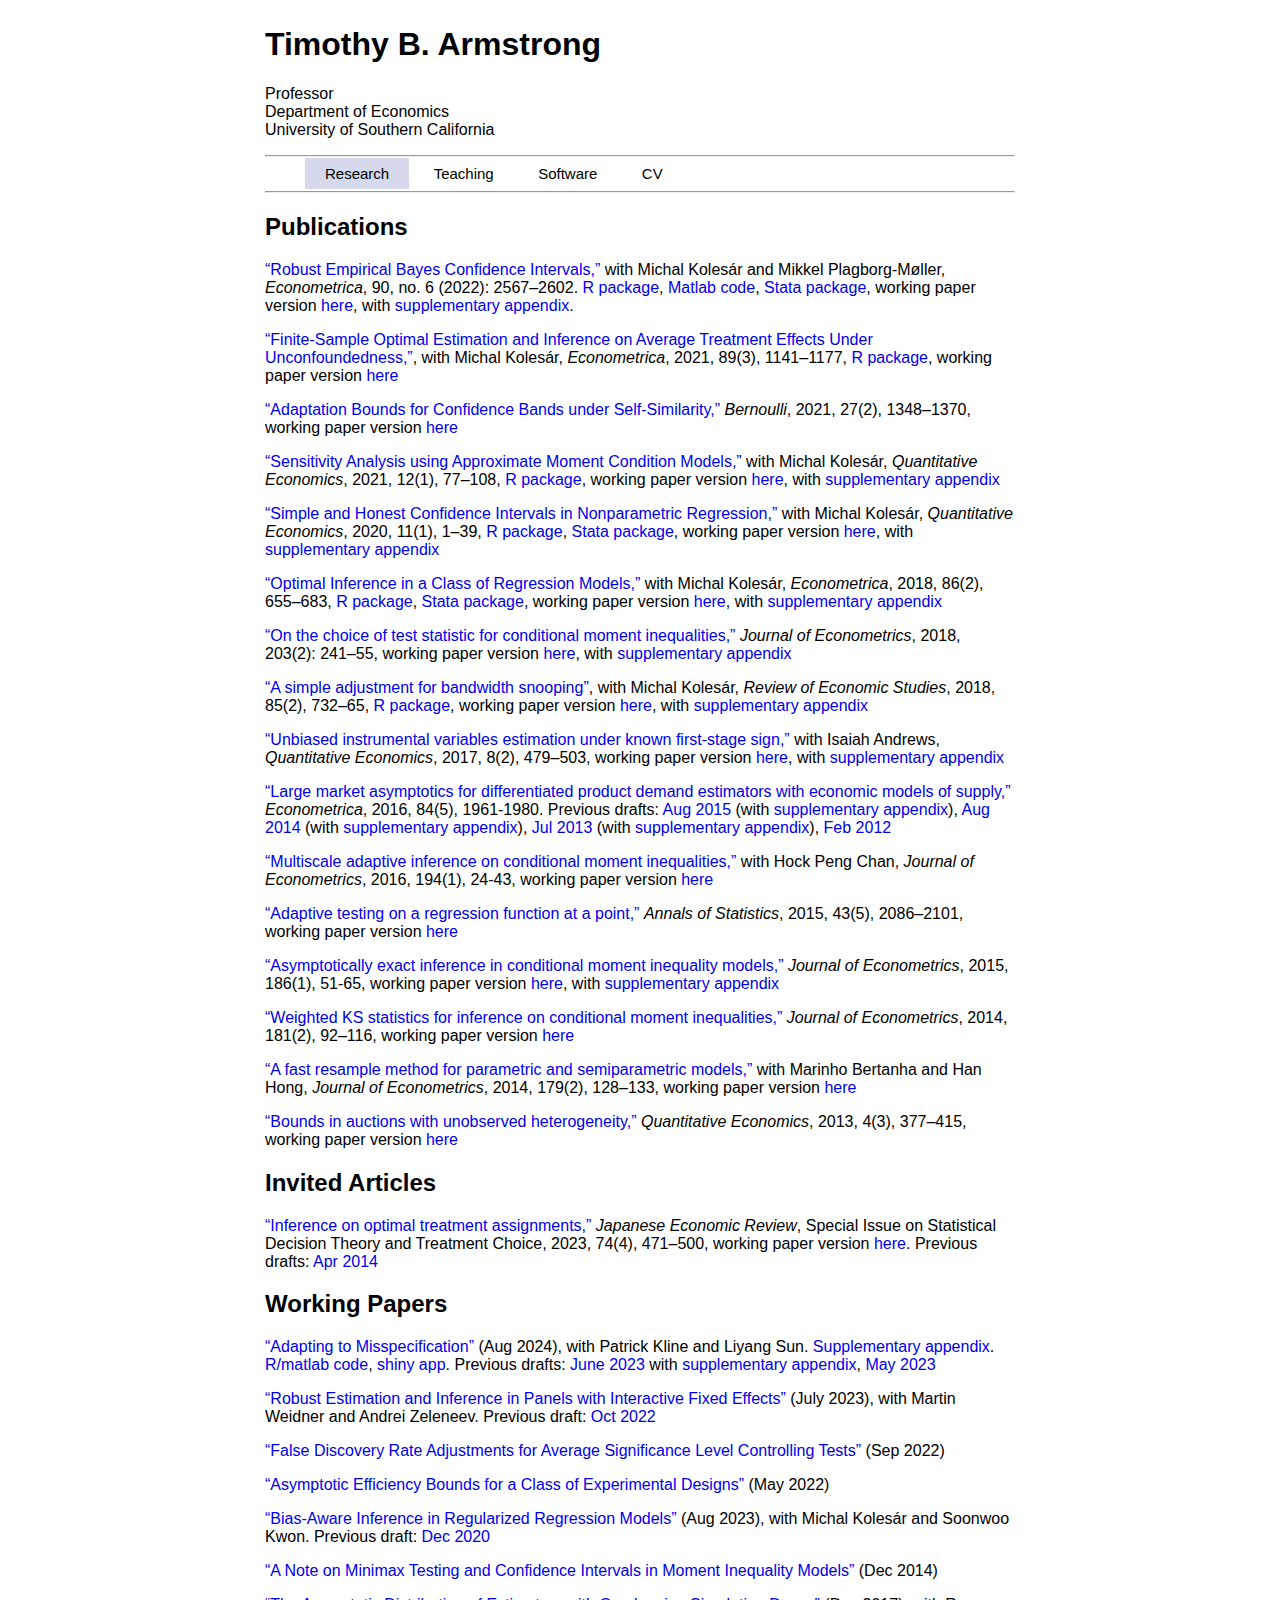
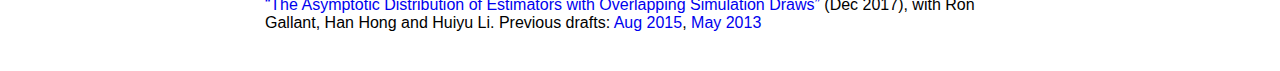
<file: index.html>
<!DOCTYPE html PUBLIC "-//W3C//DTD XHTML 1.1//EN" "http://www.w3.org/TR/xhtml11/DTD/xhtml11.dtd">
<html xmlns="http://www.w3.org/1999/xhtml" xml:lang="en">
	<head>
    	<title>Timothy B. Armstrong | Department of Economics, University of Southern California</title>
	    <meta http-equiv="content-type" content="text/html; charset=utf-8"/>
	    <meta name="description" content=""/>
	    <meta name="keywords" content=""/>
	    <meta name="author" content=""/>
	    <link href="style.css" rel="stylesheet" type="text/css"/>
	</head>
<body>
	<!-- Start wrapper -->
	<div class="wrapper">


		
		<div class="content">
        <p>
            <h1>Timothy B. Armstrong</h1>
            Professor<br>
            Department of Economics<br>
            University of Southern California
        </p>

        <hr>

        <ul class="nav">
            <li class="nav"><a class="on", href="index.html">Research</a></li>
            <li class="nav"><a href="teaching.html">Teaching</a></li>
            <li class="nav"><a href="software.html">Software</a></li>
            <li class="nav"><a href="files/cv.pdf">CV</a></li>
        </ul>

        
        <hr>
        <h2>Publications</h2>

        <p><a href="https://onlinelibrary.wiley.com/doi/abs/10.3982/ECTA18597">“Robust Empirical Bayes Confidence Intervals,”</a> with Michal Kolesár and Mikkel Plagborg-Møller, <i>Econometrica</i>, 90, no. 6 (2022): 2567–2602. <a href="https://github.com/kolesarm/ebci">R package</a>, <a href="https://github.com/mikkelpm/ebci_matlab">Matlab code</a>, <a href="https://github.com/kolesarm/ebciStata">Stata package</a>, working paper version <a href="files/2022/05/ebci_draft.pdf">here</a>, with <a href="files/2022/05/ebci_supplement.pdf">supplementary appendix</a>.

        <p><a href="https://onlinelibrary.wiley.com/doi/abs/10.3982/ECTA16907">“Finite-Sample Optimal Estimation and Inference on Average Treatment Effects Under Unconfoundedness,”</a>, with Michal Kolesár, <i>Econometrica</i>, 2021, 89(3), 1141–1177, <a href="https://github.com/kolesarm/ATEHonest">R package</a>, working paper version <a href="files/2021/01/cate_paper.pdf">here</a>

<p><a href="https://projecteuclid.org/journals/bernoulli/volume-27/issue-2/Adaptation-bounds-for-confidence-bands-under-self-similarity/10.3150/20-BEJ1277.full">“Adaptation Bounds for Confidence Bands under Self-Similarity,”</a> <i>Bernoulli</i>, 2021, 27(2), 1348–1370, working paper version <a href="files/2020/09/self_sim_adapt.pdf">here</a></p>

<p><a href="https://qeconomics.org/ojs/index.php/qe/article/view/1559">“Sensitivity Analysis using Approximate Moment Condition Models,”</a> with Michal Kolesár, <i>Quantitative Economics</i>, 2021, 12(1), 77–108, <a href="https://github.com/kolesarm/GMMSensitivity">R package</a>, working paper version <a href="files/2020/07/sensitivity_analysis.pdf">here</a>, with <a href="files/2020/07/sensitivity_supplement.pdf">supplementary appendix</a></p>

<p><a href="http://qeconomics.org/ojs/index.php/qe/article/view/711">“Simple and Honest Confidence Intervals in Nonparametric Regression,”</a> with Michal Kolesár, <i>Quantitative Economics</i>, 2020, 11(1), 1–39, <a href="https://github.com/kolesarm/RDHonest">R package</a>, <a href="https://github.com/tbarmstr/RDHonest-vStata">Stata package</a>, working paper version <a href="files/2019/09/simple_cis_aug19.pdf">here</a>, with <a href="files/2019/09/simple_cis_supplement_aug19.pdf">supplementary appendix</a></p>

<p><a href="https://doi.org/10.3982/ECTA14434">“Optimal Inference in a Class of Regression Models,”</a> with Michal Kolesár, <i>Econometrica</i>, 2018, 86(2), 655–683, <a href="https://github.com/kolesarm/RDHonest">R package</a>, <a href="https://github.com/tbarmstr/RDHonest-vStata">Stata package</a>, working paper version <a href="files/2017/11/optimal_inference_final.pdf">here</a>, with <a href="files/2017/11/optimal_inference_supplement_final.pdf">supplementary appendix</a></p>

<p><a href="https://doi.org/10.1016/j.jeconom.2017.10.007">“On the choice of test statistic for conditional moment inequalities,”</a> <i>Journal of Econometrics</i>, 2018, 203(2): 241–55, working paper version <a href="files/2017/07/cvm_ks_ineq_main-2kqdzr1.pdf">here</a>, with <a href="files/2017/07/cvm_ks_ineq_supplement-28uh85q.pdf">supplementary appendix</a></p>

<p><a href="https://academic.oup.com/restud/article/85/2/732/4091027?guestAccessKey=750df33a-de33-407c-ad99-769d7de9edb7">“A simple adjustment for bandwidth snooping”</a>, with Michal Kolesár, <i>Review of Economic Studies</i>, 2018, 85(2), 732–65, <a href="https://github.com/kolesarm/BWSnooping">R package</a>, working paper version <a href="files/2017/06/max_bandwidth-110jz3q.pdf">here</a>, with <a href="files/2017/06/supplemental-materials-1dmb5yr.pdf">supplementary appendix</a></p>

<p><a href="http://qeconomics.org/ojs/index.php/qe/article/view/445">“Unbiased instrumental variables estimation under known first‐stage sign,”</a> with Isaiah Andrews, <i>Quantitative Economics</i>, 2017, 8(2), 479–503, working paper version <a href="files/2016/12/unbiased_iv_nov16-22ann4z.pdf">here</a>, with <a href="files/2016/12/append_unbiased_iv_nov16-2eai0yh.pdf">supplementary appendix</a></p>

<p><a href="https://doi.org/10.3982/ECTA10600">“Large market asymptotics for differentiated product demand estimators with economic models of supply,”</a> <i>Econometrica</i>, 2016, 84(5), 1961-1980. Previous drafts: <a href="files/2015/08/largemarket_r3-1ij4xyk.pdf">Aug 2015</a> (with <a href="files/2015/08/supp_append_r3-1795u4p.pdf">supplementary appendix</a>), <a href="files/2014/08/largemarket_r2.pdf">Aug 2014</a> (with <a href="files/2014/08/supp_append_r2.pdf">supplementary appendix</a>), <a href="files/2013/07/largemarket_r1.pdf">Jul 2013</a> (with <a href="files/2013/07/supp_append_r1.pdf">supplementary appendix</a>), <a href="files/2012/08/largemarket.pdf">Feb 2012</a></p>

<p><a href="http://dx.doi.org/10.1016/j.jeconom.2016.04.001">“Multiscale adaptive inference on conditional moment inequalities,”</a> with Hock Peng Chan, <i>Journal of Econometrics</i>, 2016, 194(1), 24-43, working paper version <a href="files/2015/12/multiscale_r2-sbxqfp.pdf">here</a></p>
<p><a href="http://projecteuclid.org/euclid.aos/1438606854">“Adaptive testing on a regression function at a point,”</a> <i>Annals of Statistics</i>, 2015, 43(5), 2086–2101, working paper version <a href="files/2015/02/adapt_point_r1.pdf">here</a></p>
<p><a href="http://dx.doi.org/10.1016/j.jeconom.2015.01.002">“Asymptotically exact inference in conditional moment inequality models,”</a> <i>Journal of Econometrics</i>, 2015, 186(1), 51-65, working paper version <a href="files/2014/12/cond_ineq_r2.pdf">here</a>, with <a href="files/2014/12/append_cond_ineq_r2.pdf">supplementary appendix</a></p>
<p><a href="http://dx.doi.org/10.1016/j.jeconom.2014.04.021">“Weighted KS statistics for inference on conditional moment inequalities,”</a> <i>Journal of Econometrics</i>, 2014, 181(2), 92–116, working paper version <a href="files/2013/12/ks_sd_weight.pdf">here</a></p>
<p><a href="http://www.sciencedirect.com/science/article/pii/S0304407614000025">“A fast resample method for parametric and semiparametric models,”</a> with Marinho Bertanha and Han Hong, <i>Journal of Econometrics</i>, 2014, 179(2), 128–133, working paper version <a href="files/2013/09/score_boot.pdf">here</a></p>
<p><a href="http://qeconomics.org/ojs/index.php/qe/article/view/57">“Bounds in auctions with unobserved heterogeneity,”</a> <i>Quantitative Economics</i>, 2013, 4(3), 377–415, working paper version <a href="files/2012/08/auction_bounds.pdf">here</a></p>


<h2>Invited Articles</h2>

<p><a href="https://doi.org/10.1007/s42973-023-00138-1">“Inference on optimal treatment assignments,”</a> <i>Japanese Economic Review</i>, Special Issue on Statistical Decision Theory and Treatment Choice, 2023, 74(4), 471–500, working paper version <a href="files/2015/04/te_set_r1.pdf">here</a>.  Previous drafts: <a href="files/2014/04/te_set_april14.pdf">Apr 2014</a></p>


<h2>Working Papers</h2>

<p><a href="files/2024/08/Adaptive_Estimation_20240827_main.pdf">“Adapting to Misspecification”</a> (Aug 2024), with Patrick Kline and Liyang Sun.<a href="files/2024/08/Adaptive_Estimation_20240827_appendix.pdf"> Supplementary appendix</a>. <a href="https://github.com/lsun20/MissAdapt">R/matlab code</a>, <a href="https://lsun20.github.io/MissAdapt/">shiny app</a>. Previous drafts: <a href="files/2023/07/Adaptive_Estimation_june_2023_main.pdf">June 2023</a> with <a href="files/2023/07/Adaptive_Estimation_june_2023_appendix.pdf"> supplementary appendix</a>, <a href="files/2023/05/adaptive_estimation_may_2023.pdf">May 2023</a></p>

<p><a href="files/2023/07/robust_IFEs.pdf">“Robust Estimation and Inference in Panels with Interactive Fixed Effects”</a> (July 2023), with Martin Weidner and Andrei Zeleneev. Previous draft: <a href="files/2022/10/robust_panel_draft.pdf">Oct 2022</a></p>

<p><a href="files/2022/10/fdr_aci.pdf">“False Discovery Rate Adjustments for Average Significance Level Controlling Tests”</a> (Sep 2022)</p>

<p><a href="files/2022/05/experiment_seb.pdf">“Asymptotic Efficiency Bounds for a Class of Experimental Designs”</a> (May 2022)</p>

<p><a href="files/2023/08/regularized_regression_draft.pdf">“Bias-Aware Inference in Regularized Regression Models”</a> (Aug 2023), with Michal Kolesár and Soonwoo Kwon. Previous draft: <a href="files/2020/12/regularized_regression_draft.pdf">Dec 2020</a></p>

<p><a href="files/2015/02/mmmi_note.pdf">“A Note on Minimax Testing and Confidence Intervals in Moment Inequality Models”</a> (Dec 2014)</p>

<p><a href="files/2017/12/olsim_dec2017-1fv0rn4.pdf">“The Asymptotic Distribution of Estimators with Overlapping Simulation Draws”</a> (Dec 2017), with Ron Gallant, Han Hong and Huiyu Li. Previous drafts: <a href="files/2015/08/olsim_r1-1fja4sc.pdf">Aug 2015</a>, <a href="files/2013/11/olsim.pdf">May 2013</a></p>     



		</div>
		<br/>
	</div> 
	<!-- End of wrapper -->
</body>

</html>
</file>
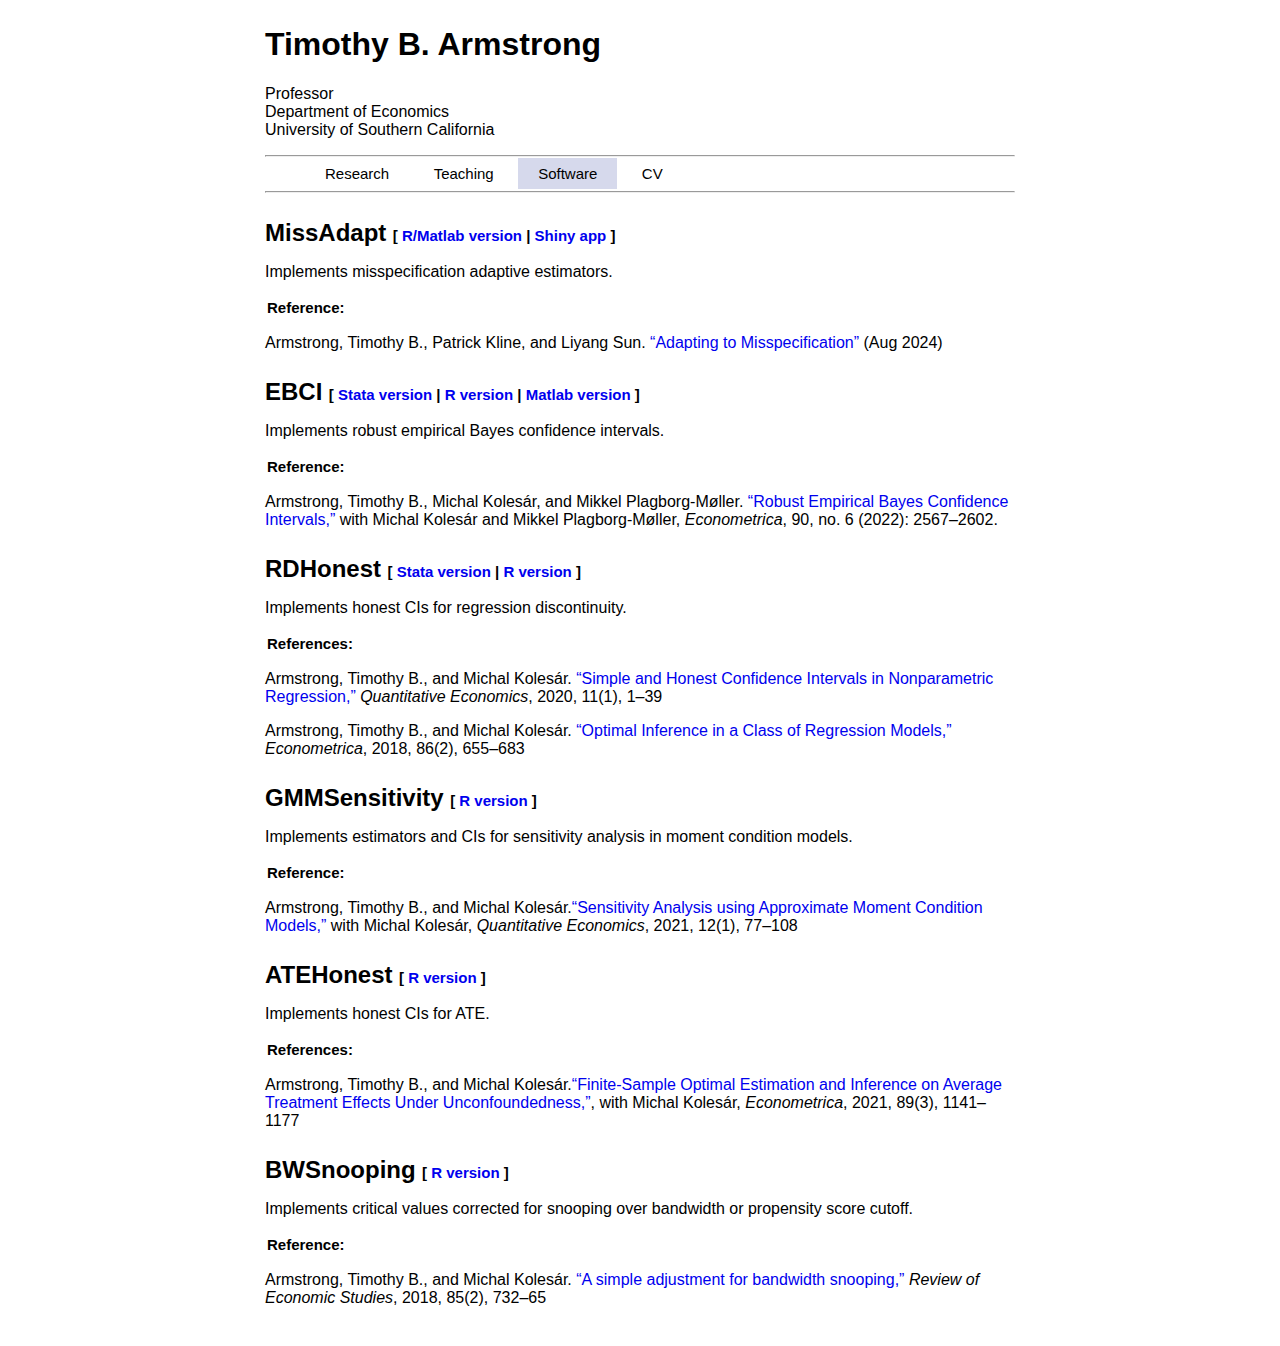
<file: software.html>
<!DOCTYPE html PUBLIC "-//W3C//DTD XHTML 1.1//EN" "http://www.w3.org/TR/xhtml11/DTD/xhtml11.dtd">
<html xmlns="http://www.w3.org/1999/xhtml" xml:lang="en">
	<head>
    	<title>Timothy B. Armstrong | Department of Economics, University of Southern California</title>
	    <meta http-equiv="content-type" content="text/html; charset=utf-8"/>
	    <meta name="description" content=""/>
	    <meta name="keywords" content=""/>
	    <meta name="author" content=""/>
	    <link href="style.css" rel="stylesheet" type="text/css"/>
	</head>
<body>
	<!-- Start wrapper -->
	<div class="wrapper">


		
		<div class="content">
        <p>
            <h1>Timothy B. Armstrong</h1>
            Professor<br>
            Department of Economics<br>
            University of Southern California
        </p>

        <hr>

        <ul class="nav">
            <li class="nav"><a href="index.html">Research</a></li>
            <li class="nav"><a href="teaching.html">Teaching</a></li>
            <li class="nav"><a class="on", href="software.html">Software</a></li>
            <li class="nav"><a href="files/cv.pdf">CV</a></li>
        </ul>


        <hr>

        <br>

        <h2 style="display:inline;">MissAdapt</h2>
        <h3 style="display:inline;">
            [ <a href="https://github.com/lsun20/MissAdapt">R/Matlab version</a> | <a href="https://lsun20.github.io/MissAdapt/">Shiny app</a> ]</h3>
        <p>Implements misspecification adaptive estimators.

            <h3>Reference:</h3>
            <p>Armstrong, Timothy B., Patrick Kline, and Liyang Sun. <a href="files/2024/08/Adaptive_Estimation_20240827_main.pdf">“Adapting to Misspecification”</a> (Aug 2024)
                
        <hr style="opacity:0">

        <h2 style="display:inline;">EBCI</h2>
        <h3 style="display:inline;">
            [ <a href="https://github.com/kolesarm/ebciStata">Stata version</a> |
            <a href="https://github.com/kolesarm/ebci">R version</a> |
            <a href="https://github.com/mikkelpm/ebci_matlab">Matlab version</a> ]</h3>
        <p>Implements robust empirical Bayes confidence intervals.

            <h3>Reference:</h3>
            <p>Armstrong, Timothy B., Michal Kolesár, and Mikkel Plagborg-Møller. <a href="https://onlinelibrary.wiley.com/doi/abs/10.3982/ECTA18597">“Robust Empirical Bayes Confidence Intervals,”</a> with Michal Kolesár and Mikkel Plagborg-Møller, <i>Econometrica</i>, 90, no. 6 (2022): 2567–2602.


            <hr style="opacity:0">

            <h2 style="display:inline;">RDHonest</h2>
            <h3 style="display:inline;">
                [ <a href="https://github.com/tbarmstr/RDHonest-vStata">Stata version </a> | <a href="https://github.com/kolesarm/RDHonest">R version</a> ]</h3>
            <p>Implements honest CIs for regression discontinuity.

            <h3>References:</h3>
            <p>Armstrong, Timothy B., and Michal Kolesár.
                <a href="http://qeconomics.org/ojs/index.php/qe/article/view/711">“Simple and Honest Confidence Intervals in Nonparametric Regression,”</a> <i>Quantitative Economics</i>, 2020, 11(1), 1–39 </p>
            <p>Armstrong, Timothy B., and Michal Kolesár.
                <a href="https://doi.org/10.3982/ECTA14434">“Optimal Inference in a Class of Regression Models,”</a> <i>Econometrica</i>, 2018, 86(2), 655–683</p>

            <hr style="opacity:0">

            <h2 style="display:inline;">GMMSensitivity</h2>
            <h3 style="display:inline;">
                [ <a href="https://github.com/kolesarm/GMMSensitivity">R version</a> ]</h3>
            <p>Implements estimators and CIs for sensitivity analysis in moment condition models.

            <h3>Reference:</h3>
            <p>Armstrong, Timothy B., and Michal Kolesár.<a href="https://qeconomics.org/ojs/index.php/qe/article/view/1559">“Sensitivity Analysis using Approximate Moment Condition Models,”</a> with Michal Kolesár, <i>Quantitative Economics</i>, 2021, 12(1), 77–108

                    <hr style="opacity:0">

            <h2 style="display:inline;">ATEHonest</h2>
            <h3 style="display:inline;">
                [ <a href="https://github.com/kolesarm/ATEHonest">R version</a> ]</h3>
            <p>Implements honest CIs for ATE.

                <h3>References:</h3>
                <p>Armstrong, Timothy B., and Michal Kolesár.<a href="https://onlinelibrary.wiley.com/doi/abs/10.3982/ECTA16907">“Finite-Sample Optimal Estimation and Inference on Average Treatment Effects Under Unconfoundedness,”</a>, with Michal Kolesár, <i>Econometrica</i>, 2021, 89(3), 1141–1177

            <hr style="opacity:0">

            <h2 style="display:inline;">BWSnooping</h2>
            <h3 style="display:inline;">
                [<a href="https://github.com/kolesarm/BWSnooping"> R version </a>]</h3>
            <p>Implements critical values corrected for snooping over bandwidth or propensity score cutoff.
                </p>

            <h3>Reference:</h3>
            <p>Armstrong, Timothy B., and Michal Kolesár. <a href="https://academic.oup.com/restud/article/85/2/732/4091027?guestAccessKey=750df33a-de33-407c-ad99-769d7de9edb7">“A simple adjustment for bandwidth snooping,”</a> <i>Review of Economic Studies</i>, 2018, 85(2), 732–65</p>
                


		</div>
		<br/>
	</div> 
	<!-- End of wrapper -->
</body>

</html>
</file>
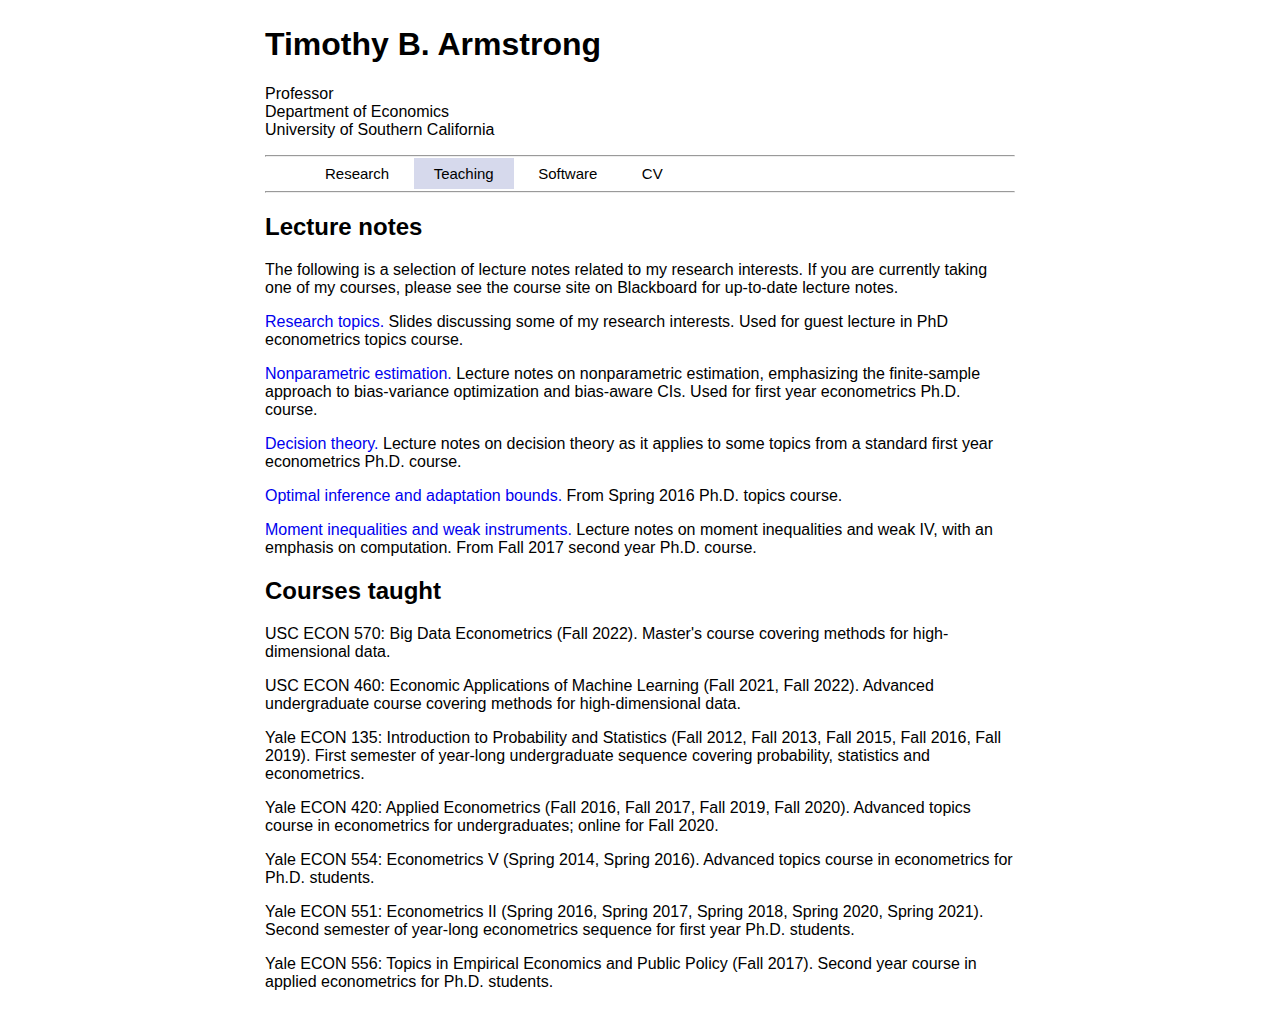
<file: teaching.html>
<!DOCTYPE html PUBLIC "-//W3C//DTD XHTML 1.1//EN" "http://www.w3.org/TR/xhtml11/DTD/xhtml11.dtd">
<html xmlns="http://www.w3.org/1999/xhtml" xml:lang="en">
	<head>
    	<title>Timothy B. Armstrong | Department of Economics, University of Southern California</title>
	    <meta http-equiv="content-type" content="text/html; charset=utf-8"/>
	    <meta name="description" content=""/>
	    <meta name="keywords" content=""/>
	    <meta name="author" content=""/>
	    <link href="style.css" rel="stylesheet" type="text/css"/>
	</head>
<body>
	<!-- Start wrapper -->
	<div class="wrapper">


		
		<div class="content">
        <p>
            <h1>Timothy B. Armstrong</h1>
            Professor<br>
            Department of Economics<br>
            University of Southern California
        </p>

        <hr>

        <ul class="nav">
            <li class="nav"><a href="index.html">Research</a></li>
            <li class="nav"><a class="on", href="teaching.html">Teaching</a></li>
            <li class="nav"><a href="software.html">Software</a></li>
            <li class="nav"><a href="files/cv.pdf">CV</a></li>
        </ul>


        <hr>


        <h2>Lecture notes</h2>


        The following is a selection of lecture notes related to my research interests.
        If you are currently taking one of my courses, please see the course site on Blackboard for up-to-date lecture notes.

        <p><a href="files/lecture_notes/research_topics_lecture.html">Research topics.</a> Slides discussing some of my research interests.  Used for guest lecture in PhD econometrics topics course.</p>

        <p><a href="files/lecture_notes/nonparametric_notes.pdf">Nonparametric estimation.</a> Lecture notes on nonparametric estimation, emphasizing the finite-sample approach to bias-variance optimization and bias-aware CIs.  Used for first year econometrics Ph.D. course.</p>

        <p><a href="files/lecture_notes/decision_theory_notes.pdf">Decision theory.</a> Lecture notes on decision theory as it applies to some topics from a standard first year econometrics Ph.D. course.</p>

        <p><a href="files/lecture_notes/tims_metrics_v_notes_021716.pdf">Optimal inference and adaptation bounds.</a> From Spring 2016 Ph.D. topics course.</p>

        <p><a href="files/lecture_notes/econ_556_lec_notes_f17.pdf">Moment inequalities and weak instruments.</a> Lecture notes on moment inequalities and weak IV, with an emphasis on computation.  From Fall 2017 second year Ph.D. course.</p>


        <h2>Courses taught</h2>

        <p>USC ECON 570: Big Data Econometrics (Fall 2022).  Master's course covering methods for high-dimensional data.</p>
        <p>USC ECON 460: Economic Applications of Machine Learning (Fall 2021, Fall 2022). Advanced undergraduate course covering methods for high-dimensional data.</p>
        <p>Yale ECON 135: Introduction to Probability and Statistics (Fall 2012, Fall 2013, Fall 2015, Fall 2016, Fall 2019). First semester of year-long undergraduate sequence covering probability, statistics and econometrics.</p>
        <p>Yale ECON 420: Applied Econometrics (Fall 2016, Fall 2017, Fall 2019, Fall 2020). Advanced topics course in econometrics for undergraduates; online for Fall 2020.</p>
        <p>Yale ECON 554: Econometrics V (Spring 2014, Spring 2016). Advanced topics course in econometrics for Ph.D. students.</p>
        <p>Yale ECON 551: Econometrics II (Spring 2016, Spring 2017, Spring 2018, Spring 2020, Spring 2021). Second semester of year-long econometrics sequence for first year Ph.D. students.</p>
        <p>Yale ECON 556: Topics in Empirical Economics and Public Policy (Fall 2017). Second year course in applied econometrics for Ph.D. students.</p>


<p></p>



		</div>
		<br/>
	</div> 
	<!-- End of wrapper -->
</body>

</html>
</file>
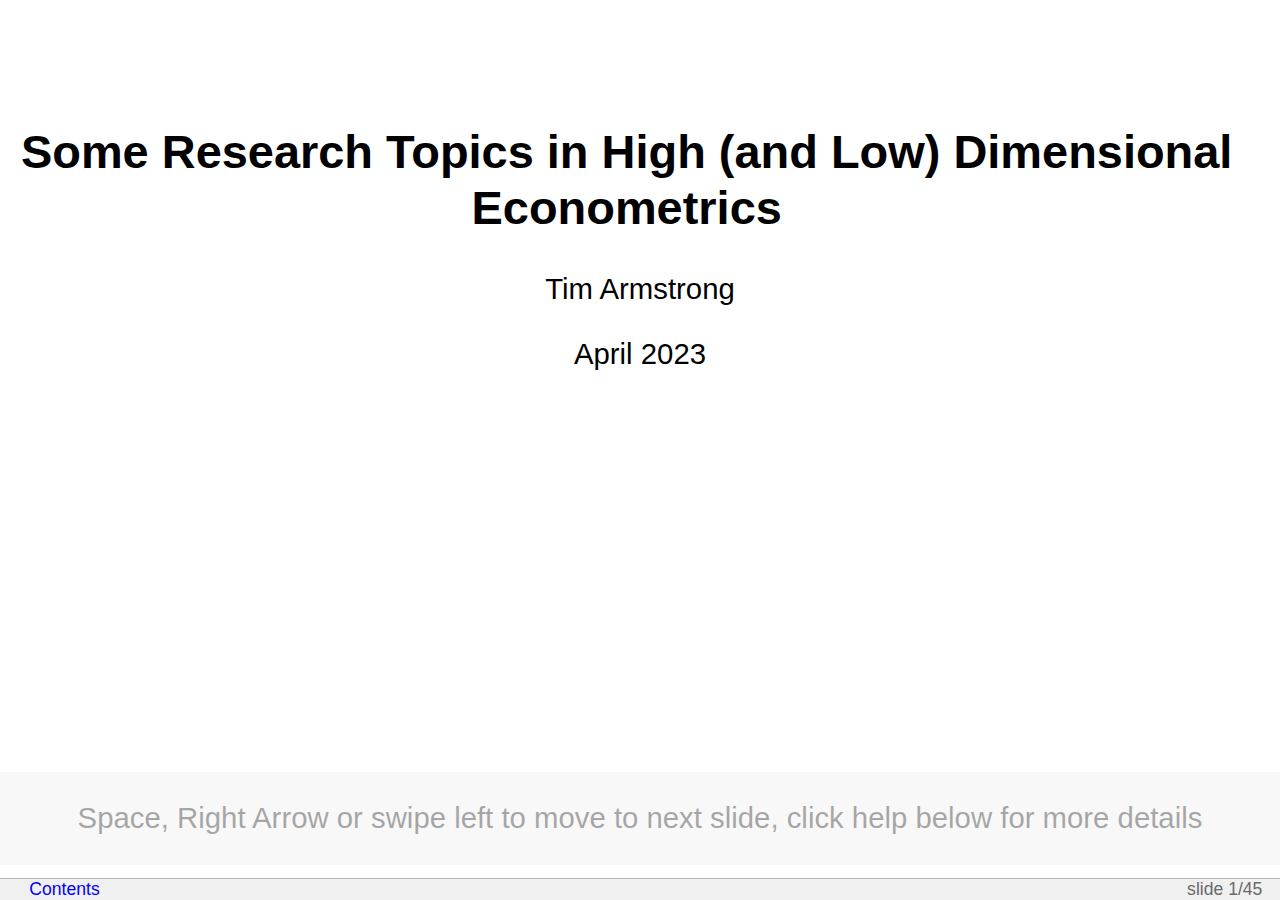
<file: files/lecture_notes/research_topics_lecture.html>
<?xml version="1.0" encoding="utf-8" ?>
<!DOCTYPE html PUBLIC "-//W3C//DTD XHTML 1.0 Strict//EN" "http://www.w3.org/TR/xhtml1/DTD/xhtml1-strict.dtd">
<html xmlns="http://www.w3.org/1999/xhtml">
<head>
  <meta http-equiv="Content-Type" content="text/html; charset=utf-8" />
  <meta http-equiv="Content-Style-Type" content="text/css" />
  <meta name="generator" content="pandoc" />
  <meta name="author" content="Tim Armstrong" />
  <title>Some Research Topics in High (and Low) Dimensional Econometrics</title>
  <style type="text/css">
code{white-space: pre-wrap;}
span.smallcaps{font-variant: small-caps;}
span.underline{text-decoration: underline;}
div.column{display: inline-block; vertical-align: top; width: 50%;}
div.hanging-indent{margin-left: 1.5em; text-indent: -1.5em;}
ul.task-list{list-style: none;}
</style>
  <script>// Pandoc 2.9 adds attributes on both header and div. We remove the former (to
// be compatible with the behavior of Pandoc < 2.8).
document.addEventListener('DOMContentLoaded', function(e) {
  var hs = document.querySelectorAll("div.section[class*='level'] > :first-child");
  var i, h, a;
  for (i = 0; i < hs.length; i++) {
    h = hs[i];
    if (!/^h[1-6]$/i.test(h.tagName)) continue;  // it should be a header h1-h6
    a = h.attributes;
    while (a.length > 0) h.removeAttribute(a[0].name);
  }
});
</script>
  <style type="text/css">
body
{
margin: 0 0 0 0;
padding: 0 0 0 0;
width: 100%;
height: 100%;
color: black;
background-color: white;
font-family: "Gill Sans MT", "Gill Sans", GillSans, sans-serif;
font-size: 14pt;
}
div.toolbar {
position: fixed; z-index: 200;
top: auto; bottom: 0; left: 0; right: 0;
height: 1.2em; text-align: right;
padding-left: 1em;
padding-right: 1em; font-size: 60%;
color: DimGray;
background-color: rgb(240,240,240);
border-top: solid 1px rgb(180,180,180);
}
div.toolbar span.copyright {
color: DimGray;
margin-left: 0.5em;
}
div.initial_prompt {
position: absolute;
z-index: 1000;
bottom: 1.2em;
width: 100%;
background-color: rgb(200,200,200);
opacity: 0.35;
background-color: rgb(200,200,200, 0.35);
cursor: pointer;
}
div.initial_prompt p.help {
text-align: center;
}
div.initial_prompt p.close {
text-align: right;
font-style: italic;
}
div.slidy_toc {
position: absolute;
z-index: 300;
width: 60%;
max-width: 30em;
height: 30em;
overflow: auto;
top: auto;
right: auto;
left: 4em;
bottom: 4em;
padding: 1em;
background: rgb(240,240,240);
border-style: solid;
border-width: 2px;
font-size: 60%;
}
div.slidy_toc .toc_heading {
text-align: center;
width: 100%;
margin: 0;
margin-bottom: 1em;
border-bottom-style: solid;
border-bottom-color: rgb(180,180,180);
border-bottom-width: 1px;
}
div.slide {
z-index: 20;
margin: 0 0 0 0;
padding-top: 0;
padding-bottom: 0;
padding-left: 20px;
padding-right: 20px;
border-width: 0;
clear: both;
top: 0;
bottom: 0;
left: 0;
right: 0;
line-height: 120%;
background-color: transparent;
}
div.background {
display: none;
}
div.handout {
margin-left: 20px;
margin-right: 20px;
}
div.slide.titlepage {
text-align: center;
}
div.slide.titlepage h1 {
padding-top: 10%;
margin-right: 0;
}
div.slide h1 {
padding-left: 0;
padding-right: 20pt;
padding-top: 4pt;
padding-bottom: 4pt;
margin-top: 0;
margin-left: 0;
margin-right: 60pt;
margin-bottom: 0.5em;
display: block; font-size: 160%;
line-height: 1.2em;
background: transparent;
}
@media screen and (max-device-width: 1024px)
{
div.slide { font-size: 100%; }
}
@media screen and (max-device-width: 800px)
{
div.slide { font-size: 200%; }
div.slidy_toc {
top: 1em;
left: 1em;
right: auto;
width: 80%;
font-size: 180%;
}
}
div.toc-heading {
width: 100%;
border-bottom: solid 1px rgb(180,180,180);
margin-bottom: 1em;
text-align: center;
}
img {
image-rendering: optimize-quality;
}
pre {
font-size: 80%;
font-weight: bold;
line-height: 120%;
padding-top: 0.2em;
padding-bottom: 0.2em;
padding-left: 1em;
padding-right: 1em;
border-style: solid;
border-left-width: 1em;
border-top-width: thin;
border-right-width: thin;
border-bottom-width: thin;
border-color: #95ABD0;
color: #00428C;
background-color: #E4E5E7;
}
li pre { margin-left: 0; }
blockquote { font-style: italic }
img { background-color: transparent }
p.copyright { font-size: smaller }
.center { text-align: center }
.footnote { font-size: smaller; margin-left: 2em; }
a img { border-width: 0; border-style: none }
a:visited { color: navy }
a:link { color: navy }
a:hover { color: red; text-decoration: underline }
a:active { color: red; text-decoration: underline }
a {text-decoration: none}
.toolbar a:link {color: blue}
.toolbar a:visited {color: blue}
.toolbar a:active {color: red}
.toolbar a:hover {color: red}
ul { list-style-type: square; }
ul ul { list-style-type: disc; }
ul ul ul { list-style-type: circle; }
ul ul ul ul { list-style-type: disc; }
li { margin-left: 0.5em; margin-top: 0.5em; }
li li { font-size: 85%; font-style: italic }
li li li { font-size: 85%; font-style: normal }
div dt
{
margin-left: 0;
margin-top: 1em;
margin-bottom: 0.5em;
font-weight: bold;
}
div dd
{
margin-left: 2em;
margin-bottom: 0.5em;
}
p,pre,ul,ol,blockquote,h2,h3,h4,h5,h6,dl,table {
margin-left: 1em;
margin-right: 1em;
}
p.subhead { font-weight: bold; margin-top: 2em; }
.smaller { font-size: smaller }
.bigger { font-size: 130% }
td,th { padding: 0.2em }
ul {
margin: 0.5em 1.5em 0.5em 1.5em;
padding: 0;
}
ol {
margin: 0.5em 1.5em 0.5em 1.5em;
padding: 0;
}
ul { list-style-type: square; }
ul ul { list-style-type: disc; }
ul ul ul { list-style-type: circle; }
ul ul ul ul { list-style-type: disc; }
ul li { list-style: square;
margin: 0.1em 0em 0.6em 0;
padding: 0 0 0 0;
line-height: 140%;
}
ol li { margin: 0.1em 0em 0.6em 1.5em;
padding: 0 0 0 0px;
line-height: 140%;
list-style-type: decimal;
}
li ul li { font-size: 85%; font-style: italic;
list-style-type: disc;
background: transparent;
padding: 0 0 0 0;
}
li li ul li { font-size: 85%; font-style: normal;
list-style-type: circle;
background: transparent;
padding: 0 0 0 0;
}
li li li ul li {
list-style-type: disc;
background: transparent;
padding: 0 0 0 0;
}
li ol li {
list-style-type: decimal;
}
li li ol li {
list-style-type: decimal;
}

ol.outline li:hover { cursor: pointer }
ol.outline li.nofold:hover { cursor: default }
ul.outline li:hover { cursor: pointer }
ul.outline li.nofold:hover { cursor: default }
ol.outline { list-style:decimal; }
ol.outline ol { list-style-type:lower-alpha }
ol.outline li.nofold {
padding: 0 0 0 20px;
background: transparent url([data-uri]) no-repeat 0px 0.5em;
}
ol.outline li.unfolded {
padding: 0 0 0 20px;
background: transparent url([data-uri]) no-repeat 0px 0.5em;
}
ol.outline li.folded {
padding: 0 0 0 20px;
background: transparent url([data-uri]) no-repeat 0px 0.5em;
}
ol.outline li.unfolded:hover {
padding: 0 0 0 20px;
background: transparent url([data-uri]) no-repeat 0px 0.5em;
}
ol.outline li.folded:hover {
padding: 0 0 0 20px;
background: transparent url([data-uri]) no-repeat 0px 0.5em;
}
ul.outline li.nofold {
padding: 0 0 0 20px;
background: transparent url([data-uri]) no-repeat 0px 0.5em;
}
ul.outline li.unfolded {
padding: 0 0 0 20px;
background: transparent url([data-uri]) no-repeat 0px 0.5em;
}
ul.outline li.folded {
padding: 0 0 0 20px;
background: transparent url([data-uri]) no-repeat 0px 0.5em;
}
ul.outline li.unfolded:hover {
padding: 0 0 0 20px;
background: transparent url([data-uri]) no-repeat 0px 0.5em;
}
ul.outline li.folded:hover {
padding: 0 0 0 20px;
background: transparent url([data-uri]) no-repeat 0px 0.5em;
}

a.titleslide { font-weight: bold; font-style: italic }

img.hidden { display: none; visibility: hidden }
div.initial_prompt { display: none; visibility: hidden }
div.slide {
visibility: visible;
position: inherit;
}
div.handout {
border-top-style: solid;
border-top-width: thin;
border-top-color: black;
}
@media screen {
.hidden { display: none; visibility: visible }
div.slide.hidden { display: block; visibility: visible }
div.handout.hidden { display: block; visibility: visible }
div.background { display: none; visibility: hidden }
body.single_slide div.initial_prompt { display: block; visibility: visible }
body.single_slide div.background { display: block; visibility: visible }
body.single_slide div.background.hidden { display: none; visibility: hidden }
body.single_slide .invisible { visibility: hidden }
body.single_slide .hidden { display: none; visibility: hidden }
body.single_slide div.slide { position: absolute }
body.single_slide div.handout { display: none; visibility: hidden }
}
@media print {
.hidden { display: block; visibility: visible }
div.slide pre { font-size: 60%; padding-left: 0.5em; }
div.toolbar { display: none; visibility: hidden; }
div.slidy_toc { display: none; visibility: hidden; }
div.background { display: none; visibility: hidden; }
div.slide { page-break-before: always }

div.slide.first-slide { page-break-before: avoid }
}


.jslider table {
margin-left: 0em;
margin-right: 0em;
}

table.dataTable, .shiny-datatable-output div {
font-size: 14pt;
}

.dataTables_info, .dataTables_paginate {
font-size: 19px;
}

pre.sourceCode, code.sourceCode {
font-size: 80%;
}

label, button, input, select, textarea {
font-size: 14pt;
}

ul.nav, ul.nav li {
list-style-type: none;
}
</style>
  <script src="[data-uri]"></script>
  <script>(function() {
  if (!window.w3c_slidy) return;
  if (!window.Shiny) return;
  if (!window.$) return;
  // whenever a slide changes, tell shiny to recalculate what is displayed
  window.w3c_slidy.add_observer(function (slide_num) {
    // slide_num starts at position 1
    $(w3c_slidy.slides[slide_num - 1]).trigger("shown");
  });
})()
</script>
</head>
<body>
<div class="slide titlepage">
  <h1 class="title">Some Research Topics in High (and Low) Dimensional
Econometrics</h1>
  <p class="author">
Tim Armstrong
  </p>
  <p class="date">April 2023</p>
</div>
<div id="overview-of-talk" class="slide section level2">
<h1>Overview of talk</h1>
<ul>
<li><p>High dimensional problem <span class="math inline">\(\Rightarrow\)</span> regularized estimator <span class="math inline">\(\Rightarrow\)</span> bias-variance
tradeoff</p></li>
<li><p>Want to choose tuning parameter to optimize bias-variance
tradeoff (for MSE, CI length, etc.)</p></li>
<li><p>We’ll present a general theory for doing this <em>in finite
samples</em> using <em>minimax linear (or affine) estimators</em> and
<em>bias-aware fixed-length CIs</em></p></li>
<li><p>Gives (near) optimal estimates and CIs when the parameter space
is <em>convex</em> and <em>centrosymmetric</em> (some results extend to
asymmetry)</p></li>
<li><p>Finite sample results use idealized setting (normal errors,
etc.). Can use this to show an asymptotic property called
<em>honesty</em> when normality is relaxed.</p></li>
</ul>
</div>
<div id="overview-of-talk-1" class="slide section level2">
<h1>Overview of talk</h1>
<ul>
<li><p>Bias-variance tradeoff depends on “regularity parameter” (bound
on derivative or norm/number of regressors, etc.)</p></li>
<li><p>Problem of <em>adaptation</em>: can we solve this problem
automatically without prior knowledge of the regularity
parameter?</p></li>
<li><p>For inference on a single parameter: <em>no</em></p></li>
<li><p>For inference on a many parameters: sometimes <em>yes</em>, but
with a <em>different notion of coverage</em></p></li>
</ul>
</div>
<div id="how-i-got-interested-in-this-topic" class="slide section level2">
<h1>How I got interested in this topic</h1>
<h3 id="two-cultures-in-econometrics">Two cultures in econometrics</h3>
<ul>
<li>High dimensional culture
<ul>
<li>dominates nonparametric/semiparametric/regularized regression
literatures</li>
<li>use asymptotics to get optimal rates/constants</li>
<li>if a problem is too complicated for exact results, settle for
asymptotic results</li>
</ul></li>
<li>Low dimensional culture
<ul>
<li>dominates weak IV/moment inequality/“nonstandard inference”
literatures</li>
<li>suspicion of asymptotics without finite sample results in idealized
setting</li>
<li>if a problem is too complicated for exact results, solve a different
problem (e.g. assume all covariates are discrete)</li>
</ul></li>
<li>Both are subcultures of “data modeling culture” critiqued by <span class="citation">Breiman (2001)</span> (although many of his critiques
are aimed specifically at low dimensional data modeling)</li>
</ul>
</div>
<div id="how-i-got-interested-in-this-topic-1" class="slide section level2">
<h1>How I got interested in this topic</h1>
<ul>
<li><p>As a graduate student, I derived optimality results for
conditional moment inequalities using tools from the “high dimensional
culture” (bias-variance tradeoffs, optimal rates)</p></li>
<li><p>People working in the moment inequality literature were
resistant: they were used to the low dimensional paradigm, and didn’t
think that ideas from the high dimensional paradigm could be
relevant.</p></li>
<li><p>Some of the critiques I heard were tantamount to rejecting high
dimensional and nonparametric statistics entirely (e.g. “I don’t think
bias-variance tradeoffs from nonparametric statistics are relevant in
finite samples”)</p></li>
<li><p>I started working on finite sample nonparametrics in order to
address these critiques. I discovered that there was indeed some work on
this that had mostly been forgotten or ignored.</p></li>
</ul>
</div>
<div id="plan-for-rest-of-talk" class="slide section level2">
<h1>Plan for rest of talk</h1>
<ul>
<li>Estimating a single parameter
<ul>
<li>minimax linear estimators</li>
<li>(near) optimality; impossibility of adaptation</li>
</ul></li>
<li>Estimating many parameters
<ul>
<li>adaptive estimation</li>
<li>average coverage intervals</li>
</ul></li>
</ul>
</div>
<div id="single-parameter" class="title-slide slide section level1">
<h1>Single parameter</h1>

</div>
<div id="single-parameter-1" class="slide section level2">
<h1>Single parameter</h1>
<ul>
<li><p>Observe <span class="math inline">\(\{(x_i,Y_i)_{i=1}^n\}\)</span> with <span class="math display">\[
Y_i = f(x_i) + u_i,\quad E(u_i)=0
\]</span></p></li>
<li><p>Treat <span class="math inline">\(x_1,\ldots,x_n\)</span> as
fixed (if they are random, replace <span class="math inline">\(E(\cdot)\)</span> with <span class="math inline">\(E(\cdot |x_1,\ldots,x_n)\)</span>).</p></li>
<li><p>Subscript to denote dependence on <span class="math inline">\(f\)</span> when needed: e.g. <span class="math inline">\(E_f Y_i=f(x_i)\)</span>.</p></li>
<li><p>Specify a (possibly infinite dimensional) parameter space <span class="math inline">\(\mathcal{F}\)</span> such that <span class="math inline">\(f\)</span> is assumed to be in <span class="math inline">\(\mathcal{F}\)</span>.</p></li>
<li><p>Interested in a <em>scalar</em> parameter <span class="math inline">\(Lf\)</span> that is a <em>linear functional</em>
of <span class="math inline">\(f\)</span>.</p></li>
<li><p>All other aspects of the regression function <span class="math inline">\(f\)</span> other than <span class="math inline">\(Lf\)</span> are <em>nuisance
parameters</em></p></li>
</ul>
</div>
<div id="example-nonparametric-regression" class="slide section level2">
<h1>Example: nonparametric regression</h1>
<ul>
<li><p>Consider case where <span class="math inline">\(x_i\in\mathbb{R}\)</span> for simplicity</p></li>
<li><p>No parametric assumptions on <span class="math inline">\(f\)</span>, just assume that it’s
“smooth”</p></li>
<li><p>To formalize “smooth”, specify some order <span class="math inline">\(p\)</span> of the derivative and a bound <span class="math inline">\(C\)</span> such that the <span class="math inline">\(p\)</span>th derivative is bounded by <span class="math inline">\(C\)</span>: <span class="math display">\[
\mathcal{F}=\{f: |f^{p}(x)|\le C \text{ a.e.}\}
\]</span> This is called a <em>Hölder regularity class</em>.</p></li>
<li><p>Interested in <span class="math inline">\(Lf=f(x_0)\)</span> (or
<span class="math inline">\(Lf=f&#39;(x_0)\)</span>, etc.) where <span class="math inline">\(x_0\)</span> is some prespecified point</p></li>
<li><p>Popular in <em>regression discontinuity</em> (difference of <span class="math inline">\(f\)</span> at two boundary points)</p></li>
</ul>
</div>
<div id="example-high-dimensional-controls" class="slide section level2">
<h1>Example: high dimensional controls</h1>
<ul>
<li><p>Linear model <span class="math display">\[
f(w_i,z_i) = w_i\beta + z_i&#39;\gamma
\]</span> where <span class="math inline">\(x_i=(w_i,z_i&#39;)&#39;\)</span>, <span class="math inline">\(w_i\in \mathbb{R}\)</span>, <span class="math inline">\(z_i\in\mathbb{R}^k\)</span></p></li>
<li><p>Interested in <span class="math inline">\(\beta\)</span>
(“treatment effect of <span class="math inline">\(w_i\)</span> after
controlling for <span class="math inline">\(z_i\)</span>”)</p></li>
<li><p>Assume <span class="math inline">\(\|\gamma\|\le C\)</span> for
some norm <span class="math inline">\(\|\cdot\|\)</span> and constant
<span class="math inline">\(C\)</span> (e.g. <span class="math inline">\(\|\gamma\|=\sum_{j=1}^k
|\gamma_j|\)</span>).</p></li>
<li><p>Falls into our framework with <span class="math inline">\(Lf=\beta=\frac{d}{dw}f(w,z)\)</span> and <span class="math display">\[
\mathcal{F}=\{f(w,z)=w\beta+z&#39;\gamma: \|\gamma\|\le C\}
\]</span></p></li>
</ul>
</div>
<div id="example-low-dimensional-controls" class="slide section level2">
<h1>Example: low dimensional controls</h1>
<ul>
<li><p>Common motivation for assumption <span class="math inline">\(\|\gamma\|\le C\)</span>: if <span class="math inline">\(k+1&gt;n\)</span> (more regressors than
observations), we can’t do anything without some additional assumptions
(OLS not even defined)</p></li>
<li><p>Thus the heading “high dimensional controls”</p></li>
<li><p>But what if <span class="math inline">\(k\ll n\)</span> (say
<span class="math inline">\(k=2\)</span> or <span class="math inline">\(k=3\)</span>)?</p></li>
<li><p>We might still gain efficiency by assuming a bound <span class="math inline">\(\|\gamma\|\le C\)</span>. How to do so
optimally?</p></li>
</ul>
</div>
<div id="example-semiparametric-regression" class="slide section level2">
<h1>Example: semiparametric regression</h1>
<ul>
<li><p>Same as “high dimensional controls”, but replace <span class="math inline">\(z_i&#39;\gamma\)</span> with <span class="math inline">\(g(z_i)\)</span>: <span class="math display">\[
f(w_i,z_i)=w_i\beta + g(z_i)
\]</span></p></li>
<li><p>Still interested in <span class="math inline">\(Lf=\beta=\frac{d}{dw}f(w,z)\)</span>.</p></li>
<li><p>Specify a smoothness class for <span class="math inline">\(g(\cdot)\)</span> as in nonparametric regression
(<span class="math inline">\(p\)</span>th derivative bounded by <span class="math inline">\(C\)</span>). Falls into our framework with <span class="math display">\[
\mathcal{F}=\{f: f(w,z)=w\beta+g(z),\, |g^{(p)}(z)|\le C \text{ a.e.}\}
\]</span></p></li>
</ul>
</div>
<div id="general-theory-of-optimal-estimatorscis" class="slide section level2">
<h1>General theory of optimal estimators/CIs</h1>
<ul>
<li><p>Main takeaway: suppose</p>
<ul>
<li><span class="math inline">\(Lf\)</span> is a <em>linear</em>
functional (usual definition of linear transformation: <span class="math inline">\(L(a f+g)=a Lf+Lg\)</span>)</li>
<li><span class="math inline">\(\mathcal{F}\)</span> is a
<em>convex</em> set (usual definition: <span class="math inline">\(f,g\in\mathcal{F}\)</span>, <span class="math inline">\(\lambda\in[0,1]\)</span> implies <span class="math inline">\(\lambda
f+(1-\lambda)g\in\mathcal{F}\)</span>)</li>
<li><span class="math inline">\(\mathcal{F}\)</span> is
<em>centrosymmetric</em> (<span class="math inline">\(f\in\mathcal{F}\)</span> implies <span class="math inline">\(-f\in\mathcal{F}\)</span>)</li>
</ul></li>
<li><p>These conditions hold in all of the above examples</p></li>
<li><p>Then <em>minimax linear estimators</em> and <em>bias-aware
fixed-length CIs</em> are (near) optimal</p></li>
<li><p>We now describe these procedures (skipping optimality theory),
using nonparametric regression as an example.</p></li>
</ul>
</div>
<div id="linear-estimators" class="slide section level2">
<h1>Linear estimators</h1>
<ul>
<li><p>A <em>linear estimator</em> <span class="math inline">\(\hat
L\)</span> is a linear function of <span class="math inline">\(Y=(Y_1,\ldots,Y_n)&#39;\)</span>: <span class="math display">\[
\hat L f = w&#39;Y = \sum_{i=1}^n w_i Y_i
\]</span> where <span class="math inline">\(w=w(X)\)</span> is a <span class="math inline">\(n\times 1\)</span> vector of <em>estimation
weights</em> that can depend on the covariates <span class="math inline">\(X=(x_1,\ldots,x_n)&#39;\)</span>.</p></li>
<li><p>Example: linear regression model <span class="math inline">\(f(x_i)=x_i&#39;\beta\)</span>, estimate <span class="math inline">\(Lf=\beta_1\)</span> (the first coefficient) using
OLS: <span class="math display">\[
\hat L = e_1&#39;(X&#39;X)^{-1}X&#39;Y \quad\text{where}
\]</span> where <span class="math inline">\(e_1=(1,0,\ldots,0)\)</span>.</p></li>
<li><p>This is a linear estimator with <span class="math inline">\(w&#39;=e_1&#39;(X&#39;X)^{-1}X&#39;\)</span>.</p></li>
</ul>
</div>
<div id="sampling-distribution-of-linear-estimators" class="slide section level2">
<h1>Sampling distribution of linear estimators</h1>
<ul>
<li><p>Recall our model: interested in <span class="math inline">\(Lf\)</span> where <span class="math display">\[
Y_i = f(x_i) + u_i, \quad E(u_i)=0
\]</span> <span class="math inline">\(x_i\)</span>s are
nonrandom.</p></li>
<li><p>Use linearity to get bias of <span class="math inline">\(\hat
L=\sum_{i=1}^n w_iY_i\)</span>: <span class="math display">\[
E_f \hat L - Lf = \sum_{i=1}^n w_iE_fY_i - Lf = \sum_{i=1}^n w_i f(x_i)
- Lf
=: \operatorname{bias}_f(w)
\]</span></p></li>
<li><p>For finite sample results, assume <span class="math inline">\(u_i\stackrel{iid}{\sim} N(0,\sigma^2)\)</span>.
Then <span class="math inline">\(\operatorname{var}(\hat L) = \sigma^2
w&#39;w\)</span> and <span class="math display">\[
\hat L - Lf \sim N\left(\operatorname{bias}_f(w),
\operatorname{var}(\hat L)\right).
\]</span></p></li>
</ul>
</div>
<div id="bias-aware-ci" class="slide section level2">
<h1>Bias-aware CI</h1>
<ul>
<li><p>Can’t compute bias since <span class="math inline">\(f\)</span>
is unknown. However, under our assumption <span class="math inline">\(f\in\mathcal{F}\)</span>, we can compute
<em>worst-case bias</em>: <span class="math display">\[
\overline{\operatorname{bias}}_{\mathcal{F}}(w)
= \sup_{f\in\mathcal{F}} |\operatorname{bias}_f(w)|
\]</span></p></li>
<li><p>Consider <span class="math inline">\(z\)</span>-statistic <span class="math display">\[
\frac{\hat L - Lf}{\operatorname{sd}(\hat L)} \sim N(t,1)
\quad
\text{where}
\quad |t|\le
\frac{\overline{\operatorname{bias}}_{\mathcal{F}}(w)}{\operatorname{sd}(\hat
L)}
\]</span></p></li>
<li><p>Let <span class="math inline">\(\operatorname{cv}_\alpha(t)=
\left\{ 1-\alpha \text{ quantile of } |N(t,1)| \right\}\)</span>. Leads
to bias-aware fixed length CI: <span class="math display">\[
\hat L
\pm
\operatorname{cv}_\alpha\left(\frac{\overline{\operatorname{bias}}_{\mathcal{F}}(w)}{\operatorname{sd}(\hat
L)}\right)\cdot \operatorname{sd}(\hat L)
\]</span></p></li>
<li><p>Feasible, heteroskedasticity robust CI: replace <span class="math inline">\(\operatorname{sd}(\hat L)\)</span> with a robust
standard error</p></li>
</ul>
</div>
<div id="optimal-weights" class="slide section level2">
<h1>Optimal weights</h1>
<ul>
<li><p>Optimal weights <span class="math inline">\(w\)</span> depend on
the criterion. For CI, can optimize length: <span class="math display">\[
2\cdot
\operatorname{cv}_\alpha\left(\frac{\overline{\operatorname{bias}}_{\mathcal{F}}(w)}{\operatorname{sd}(\hat
L)}\right)\cdot \operatorname{sd}(\hat L)
\]</span> (optimized <span class="math inline">\(w\)</span> still leads
to valid CI, since it doesn’t depend on <span class="math inline">\(Y\)</span>).</p></li>
<li><p>For estimation, consider worst-case mean squared error (MSE):
<span class="math display">\[
\sup_{f\in\mathcal{F}} E_f\left(\hat L-Lf\right)^2
=\overline{\operatorname{bias}}_\mathcal{F}(w)^2 +
\operatorname{var}(\hat L)
\]</span> or absolute error, etc.</p></li>
<li><p>If <span class="math inline">\(Lf\)</span> gives net welfare from
implementing a policy, can optimize worst-case welfare regret as
advocated by Manski (see <span class="citation">Yata (2021)</span>,
<span class="citation">Ishihara and Kitagawa (2021)</span>)</p></li>
</ul>
</div>
<div class="slide section level2">

<ul>
<li><p>All of these criteria are increasing in <span class="math inline">\(\overline{\operatorname{bias}}_\mathcal{F}(w)^2\)</span>
and <span class="math inline">\(\operatorname{var}(\hat L)\)</span>.
Thus, to find optimal weights <span class="math inline">\(w\)</span>:</p>
<ol style="list-style-type: decimal">
<li><p>For each <span class="math inline">\(B\ge 0\)</span>, solve <span class="math display">\[
  \min \operatorname{var}(\hat L) \quad\text{s.t.}\quad
\overline{\operatorname{bias}}_\mathcal{F}(w) \le B
  \]</span> where <span class="math display">\[
  \operatorname{var}(\hat L) = \sigma^2 w&#39;w,
  \quad  \overline{\operatorname{bias}}_\mathcal{F}(w)
    = \max_{f\in\mathcal{F}} \left| \sum_{i=1}^n w_i f(x_i) - Lf \right|
  \]</span></p></li>
<li><p>Find the <span class="math inline">\(B\)</span> that minimizes
the given criterion (CI length, MSE, welfare regret, etc.)</p></li>
</ol></li>
<li><p>The resulting estimator is a <em>minimax linear estimator</em>:
it is the linear estimator that minimizes worst-case
performance.</p></li>
<li><p>There is a general formulation of Step 1 as a convex optimization
problem (see <span class="citation">Donoho (1994)</span>, <span class="citation">Armstrong and Kolesár (2018)</span>).</p></li>
</ul>
</div>
<div id="example-nonparametric-regression-under-lipschitz-constraint" class="slide section level2">
<h1>Example: nonparametric regression under Lipschitz constraint</h1>
<ul>
<li><p>Interested in <span class="math inline">\(Lf=f(x_0)\)</span> for
some given <span class="math inline">\(x_0\)</span>. We’ll normalize
<span class="math inline">\(x_0=0\)</span> for notational
convenience.</p></li>
<li><p>Assume that <span class="math inline">\(p\)</span>th derivative
of <span class="math inline">\(f(x)\)</span> is bounded by <span class="math inline">\(C\)</span>.</p></li>
<li><p>When <span class="math inline">\(p=1\)</span>, this is a
<em>Lipschitz</em> constraint: <span class="math display">\[
\mathcal{F}_{\text{Lip}} = \{f: |f&#39;(x)|\le C \text{ a.e.}\}
\]</span></p></li>
<li><p>For simplicity, we’ll consider a relaxed version of this
constraint used by <span class="citation">Sacks and Ylvisaker
(1978)</span>: <span class="math display">\[
\mathcal{F}_{\text{SY},1} = \{f: |f(x)-f(0)|\le C |x| \text{ all
}x\in\mathbb{R}\}
\]</span> (turns out the results are the same in this case).</p></li>
</ul>
</div>
<div id="worst-case-bias" class="slide section level2">
<h1>Worst-case bias</h1>
<ul>
<li><p>Bias of linear estimator <span class="math inline">\(\hat
L=w&#39;Y\)</span>: <span class="math display">\[
\operatorname{bias}_f(w) = \sum_{i=1}^n w_i f(x_i) - f(0)
\]</span></p></li>
<li><p>First, note that we must have <span class="math inline">\(\sum_{i=1}^n w_i=1\)</span> to have <span class="math inline">\(\overline{\operatorname{bias}}_f(w)&lt;\infty\)</span>.
Otherwise, bias can be arbitrarily large when <span class="math inline">\(f(x)=c\)</span> for large <span class="math inline">\(c\)</span>.</p></li>
<li><p>Incorporating this constraint, we can write the bias as <span class="math inline">\(\sum_{i=1}^n w_i [f(x_i) - f(0)]\)</span>.
Worst-case bias: <span class="math display">\[\begin{align*}
\overline{\operatorname{bias}}_{\mathcal{F}_{\text{SY},1}}(w)
&amp;= \sup \sum_{i=1}^n w_i [f(x_i) - f(0)]
\quad\text{s.t.}\quad |f(x) - f(0)|\le C|x| \text{ all }x  \\
&amp;= C \sum_{i=1}^n |w_i|\cdot |x_i|
\end{align*}\]</span> Last step follows by noting that <span class="math inline">\(f(x_i)=C |x_i|\cdot
\operatorname{sign}(w_i)\)</span> maximizes each term in the
sum.</p></li>
</ul>
</div>
<div id="solving-for-the-optimal-weights" class="slide section level2">
<h1>Solving for the optimal weights</h1>
<ul>
<li><p>Variance is <span class="math inline">\(\sigma^2
w&#39;w=\sigma^2\sum_{i=1}^n w_i^2\)</span>. Incorporating constraint
<span class="math inline">\(\sum_{i=1}^n w_i=1\)</span> leads to
optimization problem for optimal weights: <span class="math display">\[
\min \sum_{i=1}^n w_i^2 \quad\text{s.t.}\quad C \sum_{i=1}^n |w_i|\cdot
|x_i|\le B,
\, \sum_{i=1}^n w_i=1.
\]</span></p></li>
<li><p>Lagrangian: <span class="math display">\[
\mathcal{L}=\frac{1}{2}\sum_{i=1}^n w_i^2 +\lambda \sum_{i=1}^n
|w_i|\cdot |x_i|
+\mu \left( 1-\sum_{i=1}^n w_i \right)
\]</span></p></li>
</ul>
</div>
<div class="slide section level2">

<ul>
<li><p>FOC for <span class="math inline">\(w_i\)</span>: <span class="math display">\[\begin{align*}
&amp;0 = \frac{d \mathcal{L}}{d w_i}
= w_i + \lambda |x_i|\cdot \text{sign}(w_i) - \mu  \\
&amp;\Longrightarrow w_i = \mu - \lambda |x_i|\cdot \text{sign}(w_i)
\end{align*}\]</span> where we use the convention that <span class="math inline">\(\operatorname{sign}(w_i)\)</span> can be anything
in <span class="math inline">\([-1,1]\)</span> when <span class="math inline">\(w_i=0\)</span>.</p></li>
<li><p>Three possibilities:</p>
<ul>
<li><span class="math inline">\(w_i&gt;0 \Longrightarrow w_i = \mu -
\lambda |x_i|\)</span></li>
<li><span class="math inline">\(w_i=0 \Longrightarrow\)</span> there
exists <span class="math inline">\(c\in [-1,1]\)</span> such that <span class="math inline">\(0 = \mu - \lambda |x_i|\cdot c\)</span> <span class="math inline">\(\Longrightarrow\)</span> <span class="math inline">\(\mu-\lambda |x_i|\le 0\)</span></li>
<li><span class="math inline">\(w_i&lt;0\)</span> cannot hold for
optimal <span class="math inline">\(w_i\)</span> (can make objective
smaller by setting negative <span class="math inline">\(w_i\)</span> to
0 and decreasing one of the positive weights)</li>
</ul></li>
<li><p>It follows that optimal weights <span class="math inline">\(w_i^*\)</span> satisfy <span class="math inline">\(w_i^*=\max\{\mu-\lambda
|x_i|,0\}\)</span>.</p></li>
</ul>
</div>
<div class="slide section level2">

<ul>
<li><p>Incorporating constraint <span class="math inline">\(\sum_{i=1}^n
w_i=1\)</span> yields optimal weights <span class="math display">\[
w_i^* = \frac{\max\{\mu-\lambda |x_i|,0\}}{\sum_{j=1}^n\max\{\mu-\lambda
|x_j|,0\}}
\]</span></p></li>
<li><p>Resulting estimator is a <em>Nadaraya-Watson</em> estimator:
<span class="math display">\[
\sum_{i=1}^n w_i^* Y_i
= \frac{\sum_{i=1}^n Y_i k_{\operatorname{tri}}(x_i/h)}{\sum_{i=1}^n
k_{\operatorname{tri}}(x_i/h)}
\]</span> where <span class="math inline">\(k_{\operatorname{tri}}(t)=\max\left\{1-|t|,0\right\}\)</span>
is the <em>triangular kernel</em> and <span class="math inline">\(h=\mu/\lambda\)</span> is the
<em>bandwidth</em>.</p></li>
<li><p>Optimal bandwidth depends on constraint <span class="math inline">\(B\)</span> on bias through Lagrange multipliers
<span class="math inline">\(\mu\)</span> and <span class="math inline">\(\lambda\)</span>.</p></li>
</ul>
</div>
<div id="unknown-error-distribution" class="slide section level2">
<h1>Unknown error distribution</h1>
<ul>
<li><p>To allow for non-normal, heteroskedastic errors (and
serial/cluster correlation, etc.), replace <span class="math inline">\(\operatorname{sd}(\hat L)\)</span> with a robust
standard error for <span class="math inline">\(\hat L=\sum_{i=1}^n
w_iY_i\)</span>: <span class="math display">\[
\hat L
\pm
\operatorname{cv}_\alpha\left(\frac{\overline{\operatorname{bias}}_{\mathcal{F}}(w)}{\operatorname{se}_{\operatorname{rob}}}\right)\cdot
\operatorname{se}_{\operatorname{rob}}
\]</span></p></li>
<li><p>For example, if we assume independence but allow
heteroskedasticity, we can use <span class="math inline">\(\operatorname{se}_{\operatorname{rob}} =
\sum_{i=1}^n w_i^2 \hat u_i^2\)</span> where <span class="math inline">\(\hat u_i\)</span> are residuals.</p></li>
<li><p>Note that the bound <span class="math inline">\(\overline{\operatorname{bias}}_{\mathcal{F}}(w)\)</span>
on bias is valid in finite samples, so we avoid asymptotic
approximations that are taboo in the “low dimensional culture”</p></li>
</ul>
</div>
<div id="honesty-property" class="slide section level2">
<h1>Honesty property</h1>
<ul>
<li><p>This feasible CI is <em>honest</em> in the sense of <span class="citation">Li (1989)</span>: it is asymptotically valid uniformly
over <span class="math inline">\(f\in\mathcal{F}\)</span> (and over
sufficiently regular distributions for <span class="math inline">\(u_i\)</span>)</p>
<ul>
<li>This honesty property is sometimes called “uniformity in the
underlying distribution”</li>
</ul></li>
<li><p>To show this, suffices to show Lindeberg condition for weights
<span class="math inline">\(w_i\)</span>. This gives central limit
theorem for <span class="math inline">\(\hat L=\sum_{i=1}^n
w_iY_i\)</span>.</p></li>
<li><p>Lindeberg condition holds for optimal weights under some general
coditions in the nonparametric setting (see <span class="citation">Armstrong and Kolesár (2018)</span>, <span class="citation">Armstrong and Kolesár (2021b)</span>).</p></li>
<li><p>Intuition: if one <span class="math inline">\(w_i\)</span>
dominates, one can reduce variance with little change in bias by making
it closer to weights for nearby <span class="math inline">\(x_i\)</span>’s</p></li>
</ul>
</div>
<div id="near-optimal-weights" class="slide section level2">
<h1>Near optimal weights</h1>
<ul>
<li><p>In some cases, exact optimal weights are complicated</p></li>
<li><p>For example, consider Hölder class with bound on second
derivative (popular in RD). No closed form for optimal weights in finite
samples. There are asymptotically optimal kernels, but they are also a
bit cumbersome <span class="citation">(Zhao 1997; Gao
2018)</span>.</p></li>
<li><p>Often, some simple class of weights is near-optimal. For example,
local linear estimators with triangular (or even uniform) kernel are
asymptotically near-optimal under second derivative bound (see <span class="citation">Cheng, Fan, and Marron (1997)</span>, <span class="citation">Armstrong and Kolesár (2020)</span>), and there is a
simple formula for worst-case bias in finite samples (see <span class="citation">Armstrong and Kolesár (2020)</span>).</p></li>
<li><p>The <code>RDHonest</code> software package uses this approach to
compute bias-aware CIs for regression discontinuity in R and
Stata.</p></li>
<li><p>One also can check this in finite-samples in a particular
application (see <span class="citation">Armstrong and Kolesár
(2018)</span> for an example).</p></li>
</ul>
</div>
<div id="optimal-weights-in-other-settings" class="slide section level2">
<h1>Optimal weights in other settings</h1>
<ul>
<li><p>Optimal kernels for relaxed version of Hölder class: <span class="citation">Sacks and Ylvisaker (1978)</span>, <span class="citation">Armstrong and Kolesár (2018)</span></p></li>
<li><p>Optimal weights in Lipschitz/Hölder class using convex
optimization software: <span class="citation">Armstrong and Kolesár
(2021a)</span> (for ATE), <span class="citation">Imbens and Wager
(2019)</span> (for RD)</p></li>
<li><p>Asymptotically optimal kernels: <span class="citation">Zhao
(1997)</span>, <span class="citation">Gao (2018)</span>, references in
<span class="citation">Lepski and Tsybakov (2000)</span></p></li>
<li><p>High dimensional/semiparametric controls: <span class="citation">Armstrong, Kolesár, and Kwon (2020)</span> (resulting
estimator similar to <span class="citation">Robinson
(1988)</span>)</p></li>
<li><p>Sparsity in high dimensions: nonconvex, but <span class="citation">Javanmard and Montanari (2014)</span> use minimax
linear estimation based on convex bound on initial estimation
error</p></li>
</ul>
</div>
<div id="some-additional-applications" class="slide section level2">
<h1>Some additional applications</h1>
<ul>
<li><p>Misspecified GMM <span class="citation">(Armstrong and Kolesár
2021b)</span></p></li>
<li><p>Density estimation (covered in <span class="citation">Armstrong
and Kolesár (2020)</span>)</p></li>
<li><p>Deconvolution <span class="citation">(Ignatiadis and Wager
2021)</span></p></li>
<li><p>Diff-in-diff <span class="citation">(Rambachan and Roth
2019)</span></p></li>
<li><p>Weak IV robust fuzzy RD <span class="citation">(Noack and Rothe
2019)</span></p></li>
</ul>
</div>
<div id="optimality-and-impossibility-of-adaptation" class="slide section level2">
<h1>Optimality and impossibility of adaptation</h1>
<ul>
<li><p>We have restricted attention to linear procedures, but it can be
shown that the minimax linear procedure is (near) minimax among
<em>all</em> procedures (<span class="citation">Donoho (1994)</span>,
<span class="citation">Armstrong and Kolesár (2018)</span>, <span class="citation">Yata (2021)</span>)</p></li>
<li><p>Optimal estimator and CI require knowledge of bound <span class="math inline">\(C\)</span> on derivative to choose weights and
form CI.</p></li>
<li><p>Can we avoid this?</p></li>
<li><p>For inference, <em>no</em> (see <span class="citation">Low
(1997)</span>, <span class="citation">Armstrong and Kolesár
(2018)</span>)</p></li>
<li><p>For estimation, typically lose <span class="math inline">\(\log
n\)</span> term (see <span class="citation">Lepskii
(1991)</span>)</p></li>
<li><p>Intuition: can’t estimate bias without auxiliary
information</p></li>
</ul>
</div>
<div id="how-to-break-impossibility-of-adaptation" class="slide section level2">
<h1>How to “break” impossibility of adaptation?</h1>
<ul>
<li><p>Auxiliary assumptions (need to lead to nonconvex or asymmetric
parameter space):</p>
<ul>
<li>“Self-similarity” assumptions proposed by <span class="citation">Giné and Nickl (2010)</span> (although this introduces
additional adaptation issues; see <span class="citation">Armstrong
(2021)</span>)</li>
<li>Global polynomial “rule of thumb” <span class="citation">(Armstrong
and Kolesár 2020)</span></li>
</ul></li>
<li><p>Asymmetric parameter space (can allow for some degree of
adaptation depending on the setting)</p></li>
<li><p>With many parameters: average coverage</p></li>
</ul>
</div>
<div id="asymmetric-parameter-space" class="slide section level2">
<h1>Asymmetric parameter space</h1>
<ul>
<li><p>What if <span class="math inline">\(\mathcal{F}\)</span> is
convex but asymmetric (e.g. monotonicity, sign constraints)? Consider
minimax <em>affine</em> estimator <span class="math inline">\(\hat
L=w_0+w&#39;Y\)</span>.</p></li>
<li><p>Convex optimization problem similar to symmetric case. Set <span class="math inline">\(w_0\)</span> to equalize worst-case upward and
downward bias.</p></li>
<li><p>Minimax affine estimators still near minimax among all estimators
<span class="citation">(Donoho 1994)</span>.</p></li>
<li><p>In contrast to centrosymmetric case, <em>some degree of
adaptation for CIs is possible</em>. See, among others, <span class="citation">Cai and Low (2004)</span>, <span class="citation">Armstrong and Kolesár (2018)</span>, <span class="citation">Armstrong (2015)</span>, <span class="citation">Kwon
and Kwon (2020a)</span>, <span class="citation">Kwon and Kwon
(2020b)</span></p></li>
<li><p>Intuition: use shape constraints to bound bias of affine
estimators.</p></li>
</ul>
</div>

<div id="many-parameters" class="title-slide slide section level1">
<h1>Many parameters</h1>

</div>
<div id="many-parameters-1" class="slide section level2">
<h1>Many parameters</h1>
<ul>
<li><p>Biased estimates <span class="math inline">\(\hat
\theta_j\)</span> of <span class="math inline">\(\theta_j\)</span> for
<span class="math inline">\(j=1,\ldots,J\)</span>: <span class="math display">\[
E\hat\theta_j-\theta_j = \operatorname{bias}_j,
\quad \operatorname{var}\left(\hat\theta_j\right) =
\operatorname{se}_j^2
\]</span></p></li>
<li><p>Consider <em>compound MSE</em>: <span class="math display">\[
E\left[ \frac{1}{J}\sum_{j=1}^J (\hat\theta_j-\theta_j)^2 \right]
= \frac{1}{J} \sum_{j=1}^J \left(\operatorname{bias}_j^2 +
\operatorname{se}_j^2\right)
\]</span></p></li>
<li><p>In many cases, compound loss <em>makes adaptation
possible</em></p></li>
<li><p>Why? Often possible to consistently estimate <span class="math inline">\(\frac{1}{J}\sum_{j=1}^n
\operatorname{bias}_j^2\)</span> as <span class="math inline">\(J\to\infty\)</span> (using,
e.g. cross-validation), but not when <span class="math inline">\(J=1\)</span>.</p></li>
</ul>
</div>
<div id="confidence-intervals" class="slide section level2">
<h1>Confidence intervals</h1>
<ul>
<li><p>What is compound loss for CIs? Consider <em>average coverage</em>
criterion at level <span class="math inline">\(\alpha\)</span>: <span class="math display">\[
\frac{1}{J}\sum_{j=1}^J P(\theta_j\notin \operatorname{CI}_j)\le \alpha
\]</span></p></li>
<li><p>Weaker than <em>classical coverage</em>, which requires <span class="math display">\[
\max_{1\le j \le J} P(\theta_j\notin \operatorname{CI}_j)\le \alpha
\]</span></p></li>
<li><p>We can “break” impossibility of adaptation by only requiring
average coverage.</p></li>
</ul>
</div>
<div id="example-empirical-bayes" class="slide section level2">
<h1>Example: empirical Bayes</h1>
<ul>
<li><p>Unbiased estimate <span class="math inline">\(Y_j\)</span> of
parameter <span class="math inline">\(\theta_j\)</span> for <span class="math inline">\(j=1,\ldots,J\)</span> (e.g. fixed
effects)</p></li>
<li><p>To reduce variance, regress <span class="math inline">\(Y_j\)</span> on covariates <span class="math inline">\(X_j\)</span> and “shrink” towards regression
estimate <span class="math inline">\(X_j&#39;\hat\beta\)</span>: <span class="math display">\[
\hat\theta_j = w Y_j + (1-w) X_j&#39;\hat\beta
\]</span></p></li>
<li><p>Shrinkage weight <span class="math inline">\(w\)</span> trades
off bias vs variance:</p>
<ul>
<li><span class="math inline">\(w=1\Longrightarrow\)</span> zero bias,
large variance</li>
<li><span class="math inline">\(w=0\Longrightarrow\)</span> large bias,
zero variance</li>
</ul></li>
</ul>
</div>
<div class="slide section level2">

<ul>
<li><p>For simplicity, assume <span class="math inline">\(X_j&#39;\hat\beta=0\)</span> and that <span class="math inline">\(Y_j\)</span> is exactly normal with same variance
<span class="math inline">\(\sigma^2\)</span> for all <span class="math inline">\(j\)</span>: <span class="math display">\[
Y_j \sim N(\theta_j,\sigma^2)
\]</span> with <span class="math inline">\(\sigma^2\)</span>
known</p></li>
<li><p>Shrinkage estimator <span class="math inline">\(\hat\theta_j= w
Y_j\sim N(\theta_j+\operatorname{bias}_j,\operatorname{se}^2)\)</span>
where <span class="math inline">\(\operatorname{bias}_j=w\theta_j-\theta_j=(w-1)\theta_j\)</span>
and <span class="math inline">\(\operatorname{se}^2=w^2\sigma^2\)</span>.</p></li>
<li><p>Compound MSE: <span class="math display">\[
E\left[ \frac{1}{J}\sum_{j=1}^J (\hat\theta_j-\theta_j)^2 \right]
= \frac{1}{J} \sum_{j=1}^J \left(\operatorname{bias}_j^2 +
\operatorname{se}^2\right)
= (w-1)^2 \frac{1}{J} \sum_{j=1}^J \theta_j^2 + w^2\sigma^2
\]</span></p></li>
</ul>
</div>
<div class="slide section level2">

<ul>
<li><p>Compound MSE is <span class="math inline">\((w-1)^2 \mu_{2,J} +
w^2\sigma^2\)</span> where <span class="math inline">\(\mu_{2,J}=\frac{1}{J} \sum_{j=1}^J
\theta_j^2\)</span>.</p></li>
<li><p>If <span class="math inline">\(\mu_{2,J}\)</span> is known, can
minimize compound MSE over <span class="math inline">\(w\)</span> to get
<span class="math display">\[
w_{\operatorname{opt}}=\frac{\mu_{2,J}}{\mu_{2,J}+\sigma^2}
\]</span></p></li>
<li><p>Estimate of <span class="math inline">\(\mu_{2,J}\)</span>: <span class="math display">\[
\hat\mu_{2,J} = \frac{1}{J}\sum_{j=1}^J Y_j^2 - \sigma^2.
\]</span> (consistent as <span class="math inline">\(J\to\infty\)</span>).</p></li>
<li><p>Plugging in <span class="math inline">\(\hat\mu_{2,J}\)</span>
(with possible modifications for finite sample performance) gives a
<em>Stein estimator</em>, an example of an <em>empirical Bayes</em>
estimator</p></li>
</ul>
</div>
<div id="adaptation-and-empirical-bayes" class="slide section level2">
<h1>Adaptation and empirical Bayes</h1>
<ul>
<li><p>The Stein estimator is <em>adaptive</em> to <span class="math inline">\(\mu_{2,J}\)</span>: it achieves the same compound
MSE (as <span class="math inline">\(j\to\infty\)</span>) as an estimator
that uses prior knowledge of <span class="math inline">\(\mu_{2,J}\)</span></p></li>
<li><p>Empirical Bayes motivation: <span class="math inline">\(\theta_j\)</span>’s drawn from same prior <span class="math inline">\(N(0,\mu_2)\)</span>, <span class="math inline">\(\hat\mu_{2,J}\)</span> is an estimate of <span class="math inline">\(\mu_2\)</span>. The empirical Bayes estimate is
adaptive to the unknown prior variance <span class="math inline">\(\mu_2\)</span>.</p>
<ul>
<li>This requires slightly different notation from what we’re using here
(to get our current notation from a Bayesian setup, we’d condition on
<span class="math inline">\(\theta\)</span>)</li>
</ul></li>
<li><p>How can we use this estimator to get an adaptive CI (or average
coverage interval)? We will describe an approach from <span class="citation">Armstrong, Kolesár, and Plagborg-Møller
(2022)</span>.</p></li>
</ul>
</div>
<div id="average-coverage-intervals" class="slide section level2">
<h1>Average coverage intervals</h1>
<ul>
<li><p>Consider CIs based on shrinkage estimator <span class="math inline">\(\hat\theta_j=wY_j\)</span>: <span class="math display">\[
\operatorname{CI}_j=\left\{\hat\theta_j \pm \chi \cdot
\operatorname{se}\right\}
\]</span> where <span class="math inline">\(\chi\)</span> is some
critical value.</p></li>
<li><p>Basic idea: use <span class="math inline">\(\hat\mu_{2,J}\)</span> to estimate a bound on
average non-coverage.</p></li>
<li><p>First look at individual non-coverage. Note that <span class="math inline">\((\hat\theta_j-\theta_j)/\operatorname{se}\stackrel{d}{=}Z+\text{bias}_j/\operatorname{se}\)</span>
where <span class="math inline">\(Z\sim N(0,1)\)</span>. Thus, letting
<span class="math inline">\(b_j=\text{bias}_j/\operatorname{se}\)</span>, we
have <span class="math display">\[\begin{align*}
&amp;P\left(\theta_j\notin \operatorname{CI}_j\right)
=P\left(\left|\frac{\hat\theta_j-\theta_j}{\operatorname{se}}\right|\ge
\chi\right)
= P\left(\left|Z+b_j\right|\ge \chi\right)  \\
&amp;= \Phi\left(-\chi-b_j\right) + \Phi\left(-\chi+b_j\right)
=: r(b_j,\chi).
\end{align*}\]</span></p></li>
</ul>
</div>
<div class="slide section level2">

<ul>
<li><p>Thus, average non-coverage is <span class="math display">\[
\frac{1}{J}\sum_{j=1}^J P\left(\theta_j\notin \operatorname{CI}_j\right)
=\frac{1}{J}\sum_{j=1}^J r(b_j,\chi)
=E_{b\sim F_J} r(b,\chi)
\]</span> where <span class="math inline">\(F_J\)</span> is the
empirical distribution of <span class="math inline">\(b_j=\operatorname{bias}_j/\operatorname{se}=[(w-1)\theta_j]/(w\sigma^2)\)</span>
over <span class="math inline">\(j=1,\ldots, J\)</span>.</p></li>
<li><p>How can we bound this? Note that we can use <span class="math inline">\(\mu_{2,J}\)</span> to compute <span class="math inline">\(E_{b\sim F_J} b^2\)</span>: <span class="math display">\[
E_{b\sim F_J} b^2
= \frac{1}{J}\sum_{j=1}^J \frac{(w-1)^2}{w^2\sigma^2}\theta_j^2
= \frac{(w-1)^2}{w^2\sigma^2}\mu_{2,J}
\]</span></p></li>
<li><p>Thus, average non-coverage is bounded by <span class="math inline">\(\rho\left(\frac{(w-1)^2}{w^2\sigma^2}\mu_{2,J},\chi\right)\)</span>
where <span class="math display">\[
\rho\left(t,\chi\right)
:=\sup E_{b\sim F} r(b_j,\chi) \quad\text{s.t.}\quad E_F b^2 \le t.
\]</span></p></li>
</ul>
</div>
<div class="slide section level2">

<ul>
<li><p>Let <span class="math inline">\(\operatorname{cva}_\alpha(t)=\rho^{-1}(t,\alpha)\)</span>
where the inverse is with respect to the second argument. Setting <span class="math inline">\(\chi=\operatorname{cva}_\alpha\left(\frac{(w-1)^2}{w^2\sigma^2}\mu_{2,J}\right)\)</span>
gives the interval <span class="math display">\[
\operatorname{CI}_j=\hat\theta_j \pm
\operatorname{cva}_\alpha\left(\frac{(w-1)^2}{w^2\sigma^2}\mu_{2,J}\right)
\operatorname{se}
\]</span></p></li>
<li><p>Feasible average coverage interval: plug in consistent estimate
<span class="math inline">\(\hat\mu_{2,J}\)</span> of <span class="math inline">\(\mu_{2,J}\)</span>.</p></li>
<li><p>To <span class="math inline">\(\operatorname{cva}_\alpha(t)\)</span> we need to
compute <span class="math inline">\(\rho(t,\alpha)\)</span>. This is a
convex program in a one-dimensional probability distribution <span class="math inline">\(F\)</span>, which can be solved by gridding over
<span class="math inline">\(F\)</span>. Actually, it turns out that
there is a closed-form solution (see <span class="citation">Armstrong,
Kolesár, and Plagborg-Møller (2022)</span>).</p></li>
<li><p>Implemented in R, Matlab and Stata packages.</p></li>
</ul>
</div>
<div id="empirical-bayes-interpretation" class="slide section level2">
<h1>Empirical Bayes interpretation</h1>
<ul>
<li><p>The shrinkage estimator <span class="math inline">\(\hat\theta_j=wY_j\)</span> with the plug-in
optimal weight <span class="math inline">\(w=\hat\mu_{2,J}/(\hat\mu_{2,J}+\sigma^2)\)</span>
has an empirical Bayes interpretation:</p>
<ul>
<li>Assume <span class="math inline">\(\theta_j\)</span>’s drawn from
common prior <span class="math inline">\(N(0,\mu_2)\)</span> with
unknown <span class="math inline">\(\mu_2\)</span>.</li>
<li>Estimate <span class="math inline">\(\mu_2\)</span> and use this to
form optimal Bayesian estimate (posterior mean)</li>
</ul></li>
<li><p>What about the average coverage intervals we constructed? They
are <em>empirical Bayes confidence intervals</em> (EBCIs) in the sense
of <span class="citation">Morris (1983)</span>: they have ex-ante
coverage at least <span class="math inline">\(1-\alpha\)</span> over the
prior distribution of <span class="math inline">\(\theta_j\)</span>.</p></li>
<li><p>If the <span class="math inline">\(N(0,\mu_2)\)</span> prior is
correct, one can use a <em>parametric EBCI</em> by plugging <span class="math inline">\(\hat\mu_{2,J}\)</span> into Bayesian credible
interval (see <span class="citation">Morris (1983)</span>).</p></li>
<li><p>In contrast, the intervals we constructed are <em>robust</em> to
failure of <span class="math inline">\(N(0,\mu_2)\)</span>
prior.</p></li>
</ul>
</div>
<div id="other-applications-of-average-coverage" class="slide section level2">
<h1>Other applications of average coverage</h1>
<ul>
<li><p>Average coverage (and related notions of coverage) originated in
nonparametric regression literature.</p></li>
<li><p>Ideas described above extend to other settings where estimate of
average squared bias-sd ratio is available</p></li>
<li><p>Multiple testing: certain multiple testing adjustments still
yield false discovery rate (FDR) control when applied to average
coverage controlling CIs/tests (<span class="citation">Armstrong
(2022)</span>)</p></li>
<li><p>Thus, we can “break” impossibility of adaptation results by
requiring FDR control instead of classical size control for each
test</p></li>
</ul>
</div>
<div id="software" class="slide section level2">
<h1>Software</h1>
<ul>
<li><p><code>RDHonest</code> (package for R and Stata): bias-aware CIs
in regression discontinuity</p></li>
<li><p><code>ATEHonest</code> (package for R): average treatment effects
under unconfoundedness</p></li>
<li><p><code>ebci</code>/<code>ebreg</code> (package for R, Stata and
Matlab): empirical Bayes confidence intervals</p></li>
</ul>
</div>
<div id="references" class="slide section level2 unnumbered">
<h1 class="unnumbered">References</h1>
<div id="refs" class="references csl-bib-body hanging-indent">
<div id="ref-armstrong_adaptive_2015" class="csl-entry">
Armstrong, Timothy B. 2015. <span>“Adaptive Testing on a Regression
Function at a Point.”</span> <em>The Annals of Statistics</em> 43 (5):
2086–2101. <a href="https://doi.org/10.1214/15-AOS1342">https://doi.org/10.1214/15-AOS1342</a>.
</div>
<div id="ref-armstrong_adaptation_2021" class="csl-entry">
———. 2021. <span>“Adaptation Bounds for Confidence Bands Under
Self-Similarity.”</span> <em>Bernoulli</em> 27 (2): 1348–70. <a href="https://doi.org/10.3150/20-BEJ1277">https://doi.org/10.3150/20-BEJ1277</a>.
</div>
<div id="ref-armstrong_false_2022" class="csl-entry">
———. 2022. <span>“False <span>Discovery</span> <span>Rate</span>
<span>Adjustments</span> for <span>Average</span>
<span>Significance</span> <span>Level</span> <span>Controlling</span>
<span>Tests</span>.”</span> arXiv. <a href="https://doi.org/10.48550/arXiv.2209.13686">https://doi.org/10.48550/arXiv.2209.13686</a>.
</div>
<div id="ref-armstrong_optimal_2018" class="csl-entry">
Armstrong, Timothy B., and Michal Kolesár. 2018. <span>“Optimal
<span>Inference</span> in a <span>Class</span> of
<span>Regression</span> <span>Models</span>.”</span>
<em>Econometrica</em> 86 (2): 655–83. <a href="https://doi.org/10.3982/ECTA14434">https://doi.org/10.3982/ECTA14434</a>.
</div>
<div id="ref-armstrong_simple_2020" class="csl-entry">
———. 2020. <span>“Simple and Honest Confidence Intervals in
Nonparametric Regression.”</span> <em>Quantitative Economics</em> 11
(1): 1–39. <a href="https://doi.org/10.3982/QE1199">https://doi.org/10.3982/QE1199</a>.
</div>
<div id="ref-armstrong_finite-sample_2021" class="csl-entry">
———. 2021a. <span>“Finite-<span>Sample</span> <span>Optimal</span>
<span>Estimation</span> and <span>Inference</span> on
<span>Average</span> <span>Treatment</span> <span>Effects</span>
<span>Under</span> <span>Unconfoundedness</span>.”</span>
<em>Econometrica</em> 89 (3): 1141–77. <a href="https://doi.org/10.3982/ECTA16907">https://doi.org/10.3982/ECTA16907</a>.
</div>
<div id="ref-armstrong_sensitivity_2021" class="csl-entry">
———. 2021b. <span>“Sensitivity Analysis Using Approximate Moment
Condition Models.”</span> <em>Quantitative Economics</em> 12 (1):
77-108-108. <a href="https://doi.org/10.3982/TE1559">https://doi.org/10.3982/TE1559</a>.
</div>
<div id="ref-armstrong_bias-aware_2020" class="csl-entry">
Armstrong, Timothy B., Michal Kolesár, and Soonwoo Kwon. 2020.
<span>“Bias-<span>Aware</span> <span>Inference</span> in
<span>Regularized</span> <span>Regression</span>
<span>Models</span>.”</span> <em>arXiv:2012.14823 [Econ, Stat]</em>,
December. <a href="http://arxiv.org/abs/2012.14823">http://arxiv.org/abs/2012.14823</a>.
</div>
<div id="ref-armstrong_robust_2022-1" class="csl-entry">
Armstrong, Timothy B., Michal Kolesár, and Mikkel Plagborg-Møller. 2022.
<span>“Robust <span>Empirical</span> <span>Bayes</span>
<span>Confidence</span> <span>Intervals</span>.”</span>
<em>Econometrica</em> 90 (6): 2567–2602. <a href="https://doi.org/10.3982/ECTA18597">https://doi.org/10.3982/ECTA18597</a>.
</div>
<div id="ref-breiman_statistical_2001" class="csl-entry">
Breiman, Leo. 2001. <span>“Statistical <span>Modeling</span>:
<span>The</span> <span>Two</span> <span>Cultures</span> (with Comments
and a Rejoinder by the Author).”</span> <em>Statistical Science</em> 16
(3): 199–231. <a href="https://doi.org/10.1214/ss/1009213726">https://doi.org/10.1214/ss/1009213726</a>.
</div>
<div id="ref-cai_adaptation_2004" class="csl-entry">
Cai, T. Tony, and Mark G. Low. 2004. <span>“An <span>Adaptation</span>
<span>Theory</span> for <span>Nonparametric</span>
<span>Confidence</span> <span>Intervals</span>.”</span> <em>The Annals
of Statistics</em> 32 (5): 1805–40. <a href="http://www.jstor.org/stable/3448556">http://www.jstor.org/stable/3448556</a>.
</div>
<div id="ref-cheng_automatic_1997" class="csl-entry">
Cheng, Ming-Yen, Jianqing Fan, and J. S. Marron. 1997. <span>“On
Automatic Boundary Corrections.”</span> <em>The Annals of
Statistics</em> 25 (4): 1691–1708. <a href="https://doi.org/10.1214/aos/1031594737">https://doi.org/10.1214/aos/1031594737</a>.
</div>
<div id="ref-donoho_statistical_1994" class="csl-entry">
Donoho, David L. 1994. <span>“Statistical <span>Estimation</span> and
<span>Optimal</span> <span>Recovery</span>.”</span> <em>The Annals of
Statistics</em> 22 (1): 238–70. <a href="https://doi.org/10.1214/aos/1176325367">https://doi.org/10.1214/aos/1176325367</a>.
</div>
<div id="ref-gao_minimax_2018" class="csl-entry">
Gao, Wayne Yuan. 2018. <span>“Minimax Linear Estimation at a Boundary
Point.”</span> <em>Journal of Multivariate Analysis</em> 165 (May):
262–69. <a href="https://doi.org/10.1016/j.jmva.2018.01.001">https://doi.org/10.1016/j.jmva.2018.01.001</a>.
</div>
<div id="ref-gine_confidence_2010" class="csl-entry">
Giné, Evarist, and Richard Nickl. 2010. <span>“Confidence Bands in
Density Estimation.”</span> <em>The Annals of Statistics</em> 38 (2):
1122–70. <a href="https://doi.org/10.1214/09-AOS738">https://doi.org/10.1214/09-AOS738</a>.
</div>
<div id="ref-ignatiadis_confidence_2021" class="csl-entry">
Ignatiadis, Nikolaos, and Stefan Wager. 2021. <span>“Confidence
<span>Intervals</span> for <span>Nonparametric</span>
<span>Empirical</span> <span>Bayes</span> <span>Analysis</span>.”</span>
<em>Journal of the American Statistical Association</em> 0 (0): 1–18. <a href="https://doi.org/10.1080/01621459.2021.2008403">https://doi.org/10.1080/01621459.2021.2008403</a>.
</div>
<div id="ref-imbens_optimized_2019" class="csl-entry">
Imbens, Guido, and Stefan Wager. 2019. <span>“Optimized
<span>Regression</span> <span>Discontinuity</span>
<span>Designs</span>.”</span> <em>The Review of Economics and
Statistics</em> 101 (2): 264–78. <a href="https://doi.org/10.1162/rest_a_00793">https://doi.org/10.1162/rest_a_00793</a>.
</div>
<div id="ref-ishihara_evidence_2021" class="csl-entry">
Ishihara, Takuya, and Toru Kitagawa. 2021. <span>“Evidence
<span>Aggregation</span> for <span>Treatment</span>
<span>Choice</span>.”</span>
</div>
<div id="ref-javanmard_confidence_2014" class="csl-entry">
Javanmard, Adel, and Andrea Montanari. 2014. <span>“Confidence
<span>Intervals</span> and <span>Hypothesis</span> <span>Testing</span>
for <span>High</span>-<span>Dimensional</span>
<span>Regression</span>.”</span> <em>Journal of Machine Learning
Research</em> 15 (82): 2869–909. <a href="http://jmlr.org/papers/v15/javanmard14a.html">http://jmlr.org/papers/v15/javanmard14a.html</a>.
</div>
<div id="ref-kwon_adaptive_2020" class="csl-entry">
Kwon, Koohyun, and Soonwoo Kwon. 2020a. <span>“Adaptive
<span>Inference</span> in <span>Multivariate</span>
<span>Nonparametric</span> <span>Regression</span> <span>Models</span>
<span>Under</span> <span>Monotonicity</span>.”</span>
<em>arXiv:2011.14219 [Econ, Math, Stat]</em>, November. <a href="http://arxiv.org/abs/2011.14219">http://arxiv.org/abs/2011.14219</a>.
</div>
<div id="ref-kwon_inference_2020" class="csl-entry">
———. 2020b. <span>“Inference in <span>Regression</span>
<span>Discontinuity</span> <span>Designs</span> Under
<span>Monotonicity</span>.”</span> <em>arXiv:2011.14216 [Econ,
Stat]</em>, November. <a href="http://arxiv.org/abs/2011.14216">http://arxiv.org/abs/2011.14216</a>.
</div>
<div id="ref-lepski_asymptotically_2000" class="csl-entry">
Lepski, O. V., and A. B. Tsybakov. 2000. <span>“Asymptotically Exact
Nonparametric Hypothesis Testing in Sup-Norm and at a Fixed
Point.”</span> <em>Probability Theory and Related Fields</em> 117 (1):
17–48. <a href="https://doi.org/10.1007/s004400050265">https://doi.org/10.1007/s004400050265</a>.
</div>
<div id="ref-lepskii_problem_1991" class="csl-entry">
Lepskii, O. 1991. <span>“On a <span>Problem</span> of
<span>Adaptive</span> <span>Estimation</span> in <span>Gaussian</span>
<span>White</span> <span>Noise</span>.”</span> <em>Theory of Probability
&amp; Its Applications</em> 35 (3): 454–66. <a href="https://doi.org/10.1137/1135065">https://doi.org/10.1137/1135065</a>.
</div>
<div id="ref-li_honest_1989" class="csl-entry">
Li, Ker-Chau. 1989. <span>“Honest <span>Confidence</span>
<span>Regions</span> for <span>Nonparametric</span>
<span>Regression</span>.”</span> <em>The Annals of Statistics</em> 17
(3): 1001–8. <a href="https://doi.org/10.1214/aos/1176347253">https://doi.org/10.1214/aos/1176347253</a>.
</div>
<div id="ref-low_nonparametric_1997" class="csl-entry">
Low, Mark G. 1997. <span>“On Nonparametric Confidence Intervals.”</span>
<em>The Annals of Statistics</em> 25 (6): 2547–54. <a href="https://doi.org/10.1214/aos/1030741084">https://doi.org/10.1214/aos/1030741084</a>.
</div>
<div id="ref-morris_parametric_1983" class="csl-entry">
Morris, Carl N. 1983. <span>“Parametric <span>Empirical</span>
<span>Bayes</span> <span>Confidence</span>
<span>Intervals</span>.”</span> In <em>Scientific
<span>Inference</span>, <span>Data</span> <span>Analysis</span>, and
<span>Robustness</span></em>, edited by G. E. P. Box, Tom Leonard, and
Chien-Fu Wu, 25–50. Academic Press. <a href="https://doi.org/10.1016/B978-0-12-121160-8.50008-9">https://doi.org/10.1016/B978-0-12-121160-8.50008-9</a>.
</div>
<div id="ref-noack_bias-aware_2019" class="csl-entry">
Noack, Claudia, and Christoph Rothe. 2019.
<span>“Bias-<span>Aware</span> <span>Inference</span> in
<span>Fuzzy</span> <span>Regression</span> <span>Discontinuity</span>
<span>Designs</span>.”</span> <em>arXiv:1906.04631 [Econ, Stat]</em>,
June. <a href="http://arxiv.org/abs/1906.04631">http://arxiv.org/abs/1906.04631</a>.
</div>
<div id="ref-rambachan_honest_2019" class="csl-entry">
Rambachan, Ashesh, and Jonathan Roth. 2019. <span>“An
<span>Honest</span> <span>Approach</span> to <span>Parallel</span>
<span>Trends</span>.”</span>
</div>
<div id="ref-robinson_root-n-consistent_1988" class="csl-entry">
Robinson, P. M. 1988. <span>“Root-<span>N</span>-<span>Consistent</span>
<span>Semiparametric</span> <span>Regression</span>.”</span>
<em>Econometrica</em> 56 (4): 931–54. <a href="https://doi.org/10.2307/1912705">https://doi.org/10.2307/1912705</a>.
</div>
<div id="ref-sacks_linear_1978" class="csl-entry">
Sacks, Jerome, and Donald Ylvisaker. 1978. <span>“Linear
<span>Estimation</span> for <span>Approximately</span>
<span>Linear</span> <span>Models</span>.”</span> <em>The Annals of
Statistics</em> 6 (5): 1122–37. <a href="https://doi.org/10.1214/aos/1176344315">https://doi.org/10.1214/aos/1176344315</a>.
</div>
<div id="ref-yata_optimal_2021" class="csl-entry">
Yata, Kohei. 2021. <span>“Optimal <span>Decision</span>
<span>Rules</span> <span>Under</span> <span>Partial</span>
<span>Identification</span>.”</span> arXiv. <a href="https://doi.org/10.48550/arXiv.2111.04926">https://doi.org/10.48550/arXiv.2111.04926</a>.
</div>
<div id="ref-zhao_minimax_1997" class="csl-entry">
Zhao, Linda H. 1997. <span>“Minimax Linear Estimation in a White Noise
Problem.”</span> <em>The Annals of Statistics</em> 25 (2): 745–55. <a href="https://doi.org/10.1214/aos/1031833671">https://doi.org/10.1214/aos/1031833671</a>.
</div>
</div>
</div>

  <!-- dynamically load mathjax for compatibility with self-contained -->
  <script>
    (function () {
      var script = document.createElement("script");
      script.type = "text/javascript";
      script.src  = "https://mathjax.rstudio.com/latest/MathJax.js?config=TeX-AMS-MML_HTMLorMML";
      document.getElementsByTagName("head")[0].appendChild(script);
    })();
  </script>

</body>
</html>
</file>
<file: style.css>
body
{
	margin: 0;
	text-align: center;
	font-family: Helvetica;
	font-size: 16px;
}

img
{
	border: 0;
}

a
{
	text-decoration: none;
}
.wrapper
{
	margin: 0 auto 0 auto;
	width: 760px;
	text-align:left;
	background-color: white;
}

/*--------------Header----------------------*/
.header
{
	height: 80px;
	background-color: white;	
}

.header h1
{
	font-family: Helvetica;
	font-size: 26px;
	color: black;
	padding-top: 10px;
	padding-left:50px;		
	margin-bottom: 0;
}

/*------------- Navigation------------------*/
.nav
{
	text-align:left;
	margin: 0;
}
.nav li
{
	display: inline;
	list-style-type: none;
}

.nav li a
{
	text-decoration: none;
	font-size:15px;
	font-family: Helvetica;
	padding-left: 20px;
	padding-top: 7px;
  padding-bottom: 7px;	
	padding-right:20px;
  color:black;
}

.nav li a:hover
{
	text-decoration:none;
	background-color: #DADCF1;
  color:black;
}

.nav li a.on
{
	background-color: #D6D9EC;
	color:black;
	
}

/*--------------Content------------------------*/

.content
{
	border-style: none;
	border-width: 1px;
	border-color: #D6D9EC;	
	padding: 5px;
}

h3
{
	font-size: 15px;
	background-color: white;
	padding: 2px;
	margin: 0;
	font-family:  Helvetica;
	color: black;
}

/*----------------Footer-----------------------*/
.footer
{
	clear:both;
	background-color: white;
	text-align: center;
	padding: 5px;
	font-size: 10px;
	font-family: Verdana;
}
</file>
